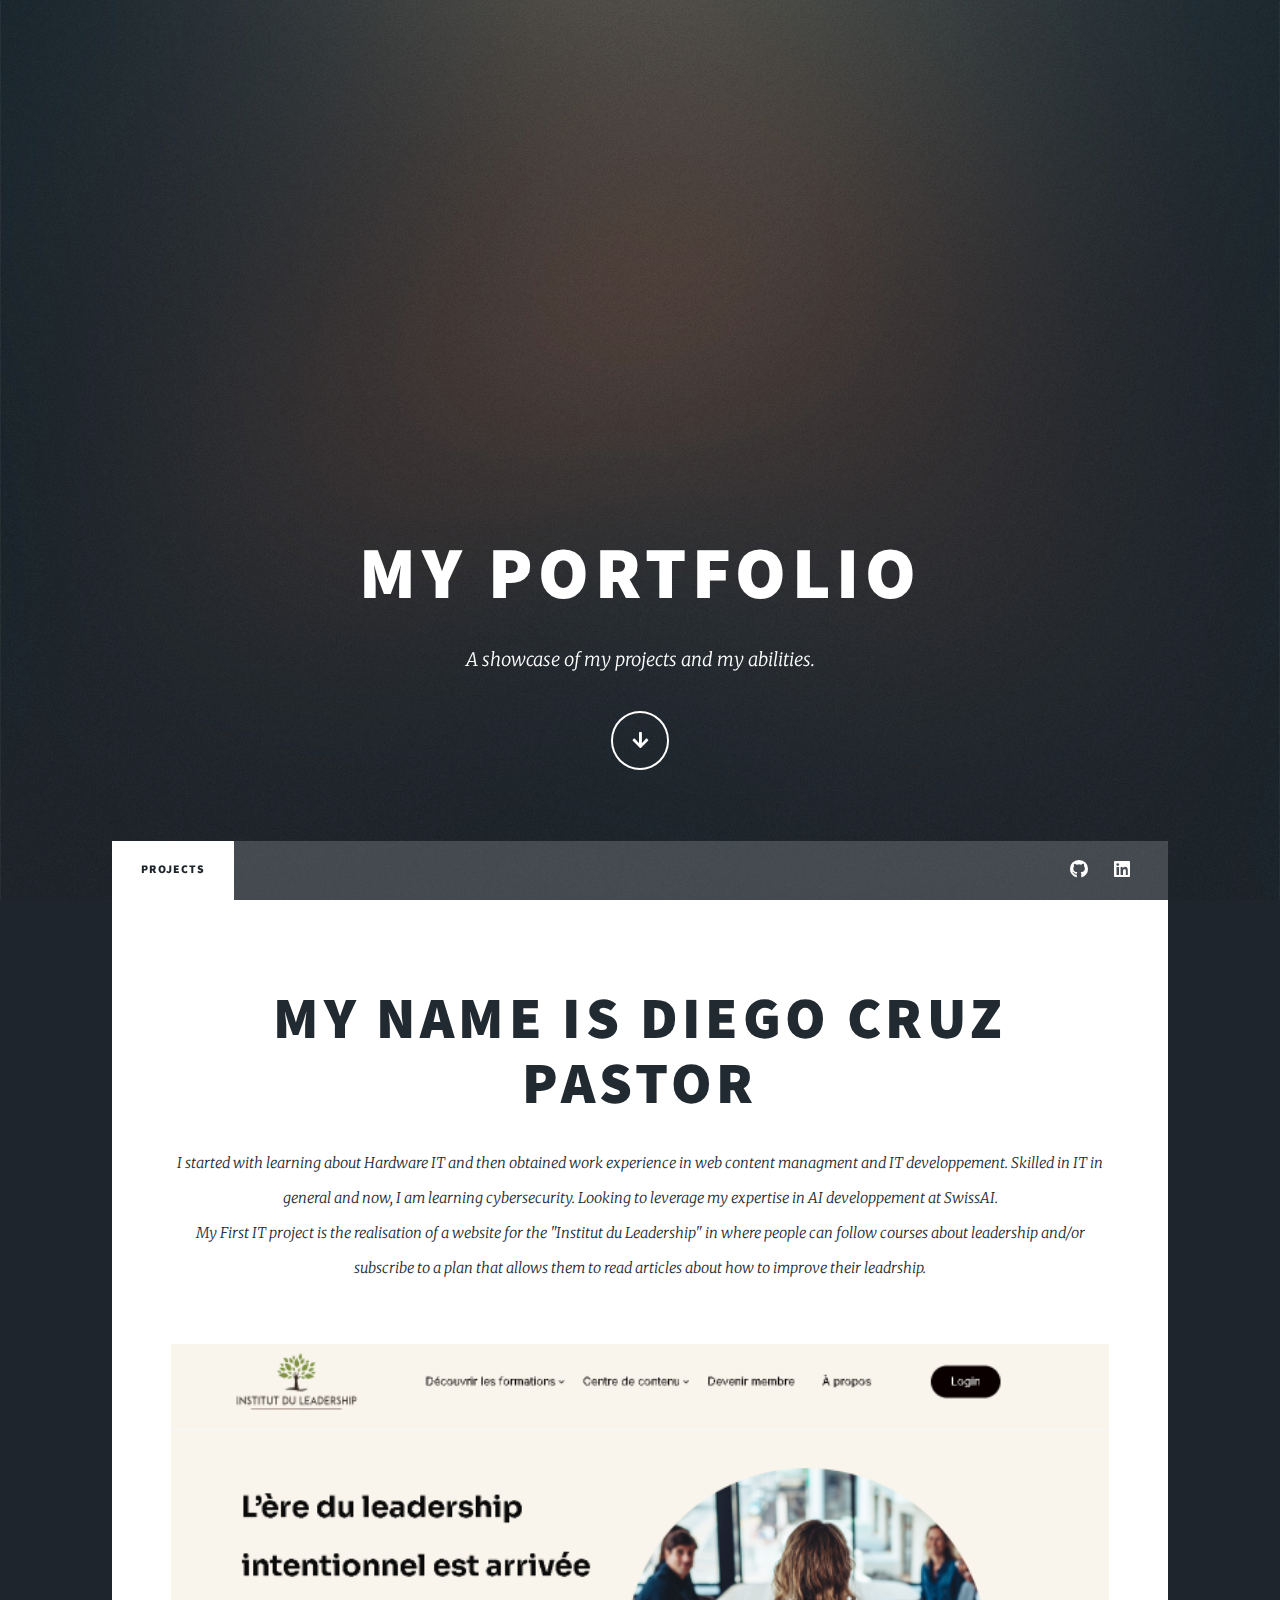
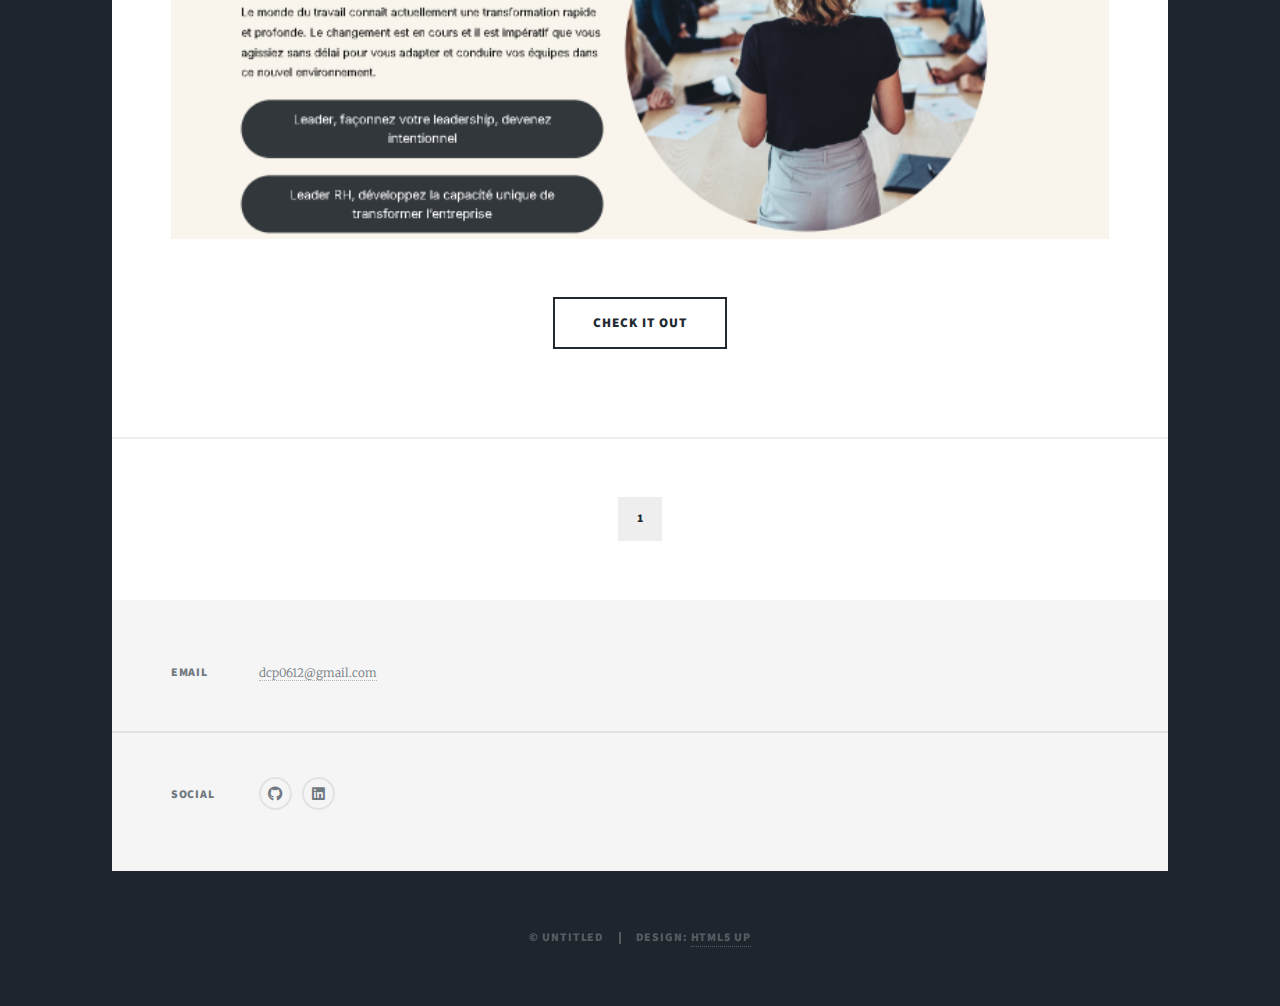
<file: index.html>
<!DOCTYPE HTML>
<!--
	Massively by HTML5 UP
	html5up.net | @ajlkn
	Free for personal and commercial use under the CCA 3.0 license (html5up.net/license)
-->
<html>
	<head>
		<title>Massively by HTML5 UP</title>
		<meta charset="utf-8" />
		<meta name="viewport" content="width=device-width, initial-scale=1, user-scalable=no" />
		<link rel="stylesheet" href="assets/css/main.css" />
		<noscript><link rel="stylesheet" href="assets/css/noscript.css" /></noscript>
	</head>
	<body class="is-preload">

		<!-- Wrapper -->
			<div id="wrapper" class="fade-in">

				<!-- Intro -->
					<div id="intro">
						<h1>My Portfolio</h1>
						<p>A showcase of my projects and my abilities.</p>
						<ul class="actions">
							<li><a href="#header" class="button icon solid solo fa-arrow-down scrolly">Continue</a></li>
						</ul>
					</div>

				<!-- Header -->
					<header id="header">
						<a href="index.html" class="logo">Massively</a>
					</header>

				<!-- Nav -->
					<nav id="nav">
						<ul class="links">
							<li class="active"><a href="index.html">Projects</a></li>
						</ul>
						<ul class="icons">
							<li><a href="https://github.com/minedcp" class="icon brands fa-github"><span class="label">GitHub</span></a></li>
							<li><a href="https://www.linkedin.com/in/diego-cruz-pastor-41ba6b210/" class="icon brands fa-linkedin"><span class="label">LinkedIn</span></a></li>
						</ul>
					</nav>

				<!-- Main -->
					<div id="main">

						<!-- Featured Post -->
							<article class="post featured">
								<header class="major">
									<h2><a href="#">My name is Diego Cruz Pastor</a></h2>
									<p>I started with learning about Hardware IT and then obtained work experience in web content managment and IT developpement. Skilled in IT in general and now, I am learning cybersecurity. Looking to leverage my expertise in AI developpement at SwissAI.<br />
									My First IT project is the realisation of a website for the "Institut du Leadership" in where people can follow courses about leadership and/or subscribe to a plan that allows them to read articles about how to improve their leadrship.</p>
								</header>
								<a href="https://genevalead.ch" class="image main"><img src="images/project-image1.png" alt="" /></a>
								<ul class="actions special">
									<li><a href="https://genevalead.ch" class="button large">Check it out</a></li>
								</ul>
							</article>

						<!-- Posts -->
							<!-- <section class="posts">
								<article>
									<header>
										<h2><a href="#">Project 1<br />
										ipsum faucibus</a></h2>
									</header>
									<a href="#" class="image fit"><img src="images/pic02.jpg" alt="" /></a>
									<p>Donec eget ex magna. Interdum et malesuada fames ac ante ipsum primis in faucibus. Pellentesque venenatis dolor imperdiet dolor mattis sagittis magna etiam.</p>
									<ul class="actions special">
										<li><a href="#" class="button">Full Story</a></li>
									</ul>
								</article>
								<article>
									<header>
										<h2><a href="#">Project 2<br />
										imperdiet lorem</a></h2>
									</header>
									<a href="#" class="image fit"><img src="images/pic03.jpg" alt="" /></a>
									<p>Donec eget ex magna. Interdum et malesuada fames ac ante ipsum primis in faucibus. Pellentesque venenatis dolor imperdiet dolor mattis sagittis magna etiam.</p>
									<ul class="actions special">
										<li><a href="#" class="button">Full Story</a></li>
									</ul>
								</article> -->

						<!-- Footer -->
							<footer>
								<div class="pagination">
									<!--<a href="#" class="previous">Prev</a>-->
									<a href="#" class="page active">1</a>
									<!--<a href="#" class="next">Next</a>-->
								</div>
							</footer>

					</div>

				<!-- Footer -->
					<footer id="footer">
						<section class="split contact">
							<section>
								<h3>Email</h3>
								<p><a href="#">dcp0612@gmail.com</a></p>
							</section>
							<section>
								<h3>Social</h3>
								<ul class="icons alt">
									<li><a href="#" class="icon brands alt fa-github"><span class="label">GitHub</span></a></li>
									<li><a href="#" class="icon brands alt fa-linkedin"><span class="label">LinkedIn</span></a></li>
								</ul>
							</section>
						</section>
					</footer>

				<!-- Copyright -->
					<div id="copyright">
						<ul><li>&copy; Untitled</li><li>Design: <a href="https://html5up.net">HTML5 UP</a></li></ul>
					</div>

			</div>

		<!-- Scripts -->
			<script src="assets/js/jquery.min.js"></script>
			<script src="assets/js/jquery.scrollex.min.js"></script>
			<script src="assets/js/jquery.scrolly.min.js"></script>
			<script src="assets/js/browser.min.js"></script>
			<script src="assets/js/breakpoints.min.js"></script>
			<script src="assets/js/util.js"></script>
			<script src="assets/js/main.js"></script>

	</body>
</html>
</file>
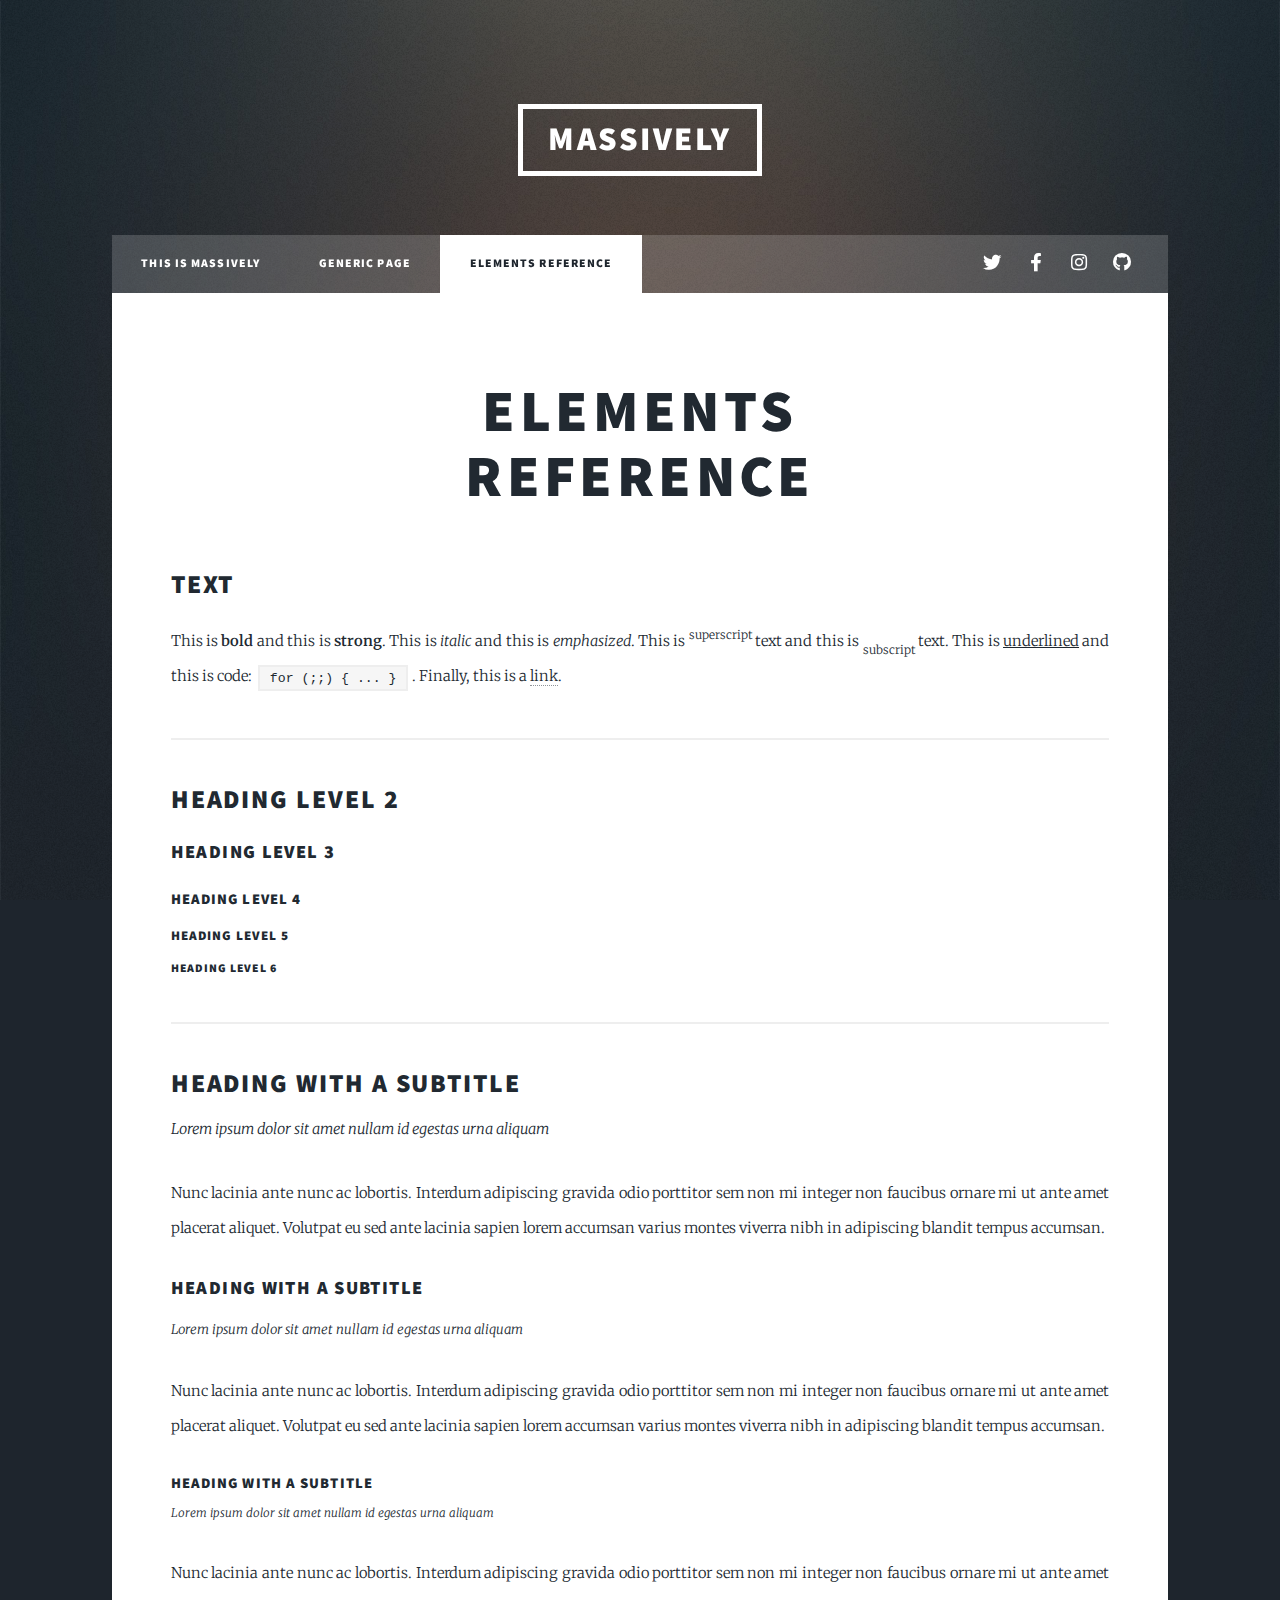
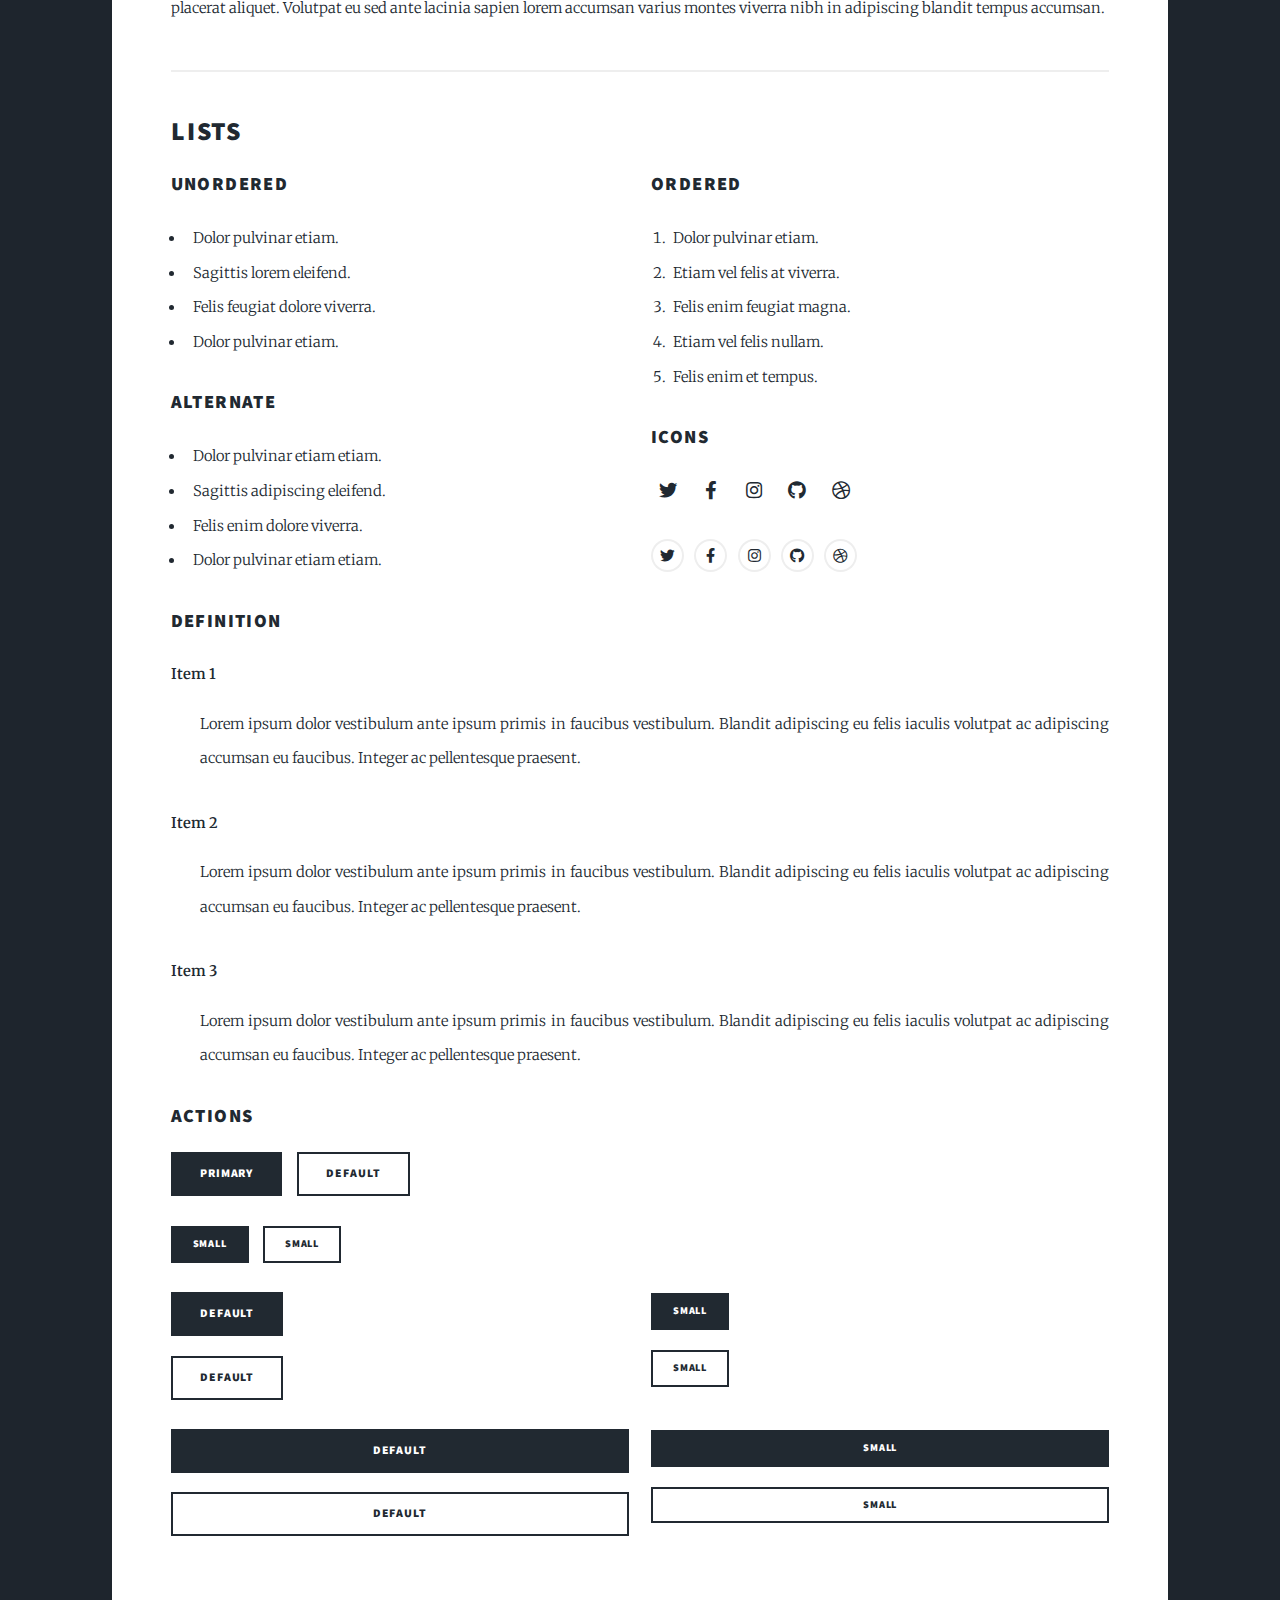
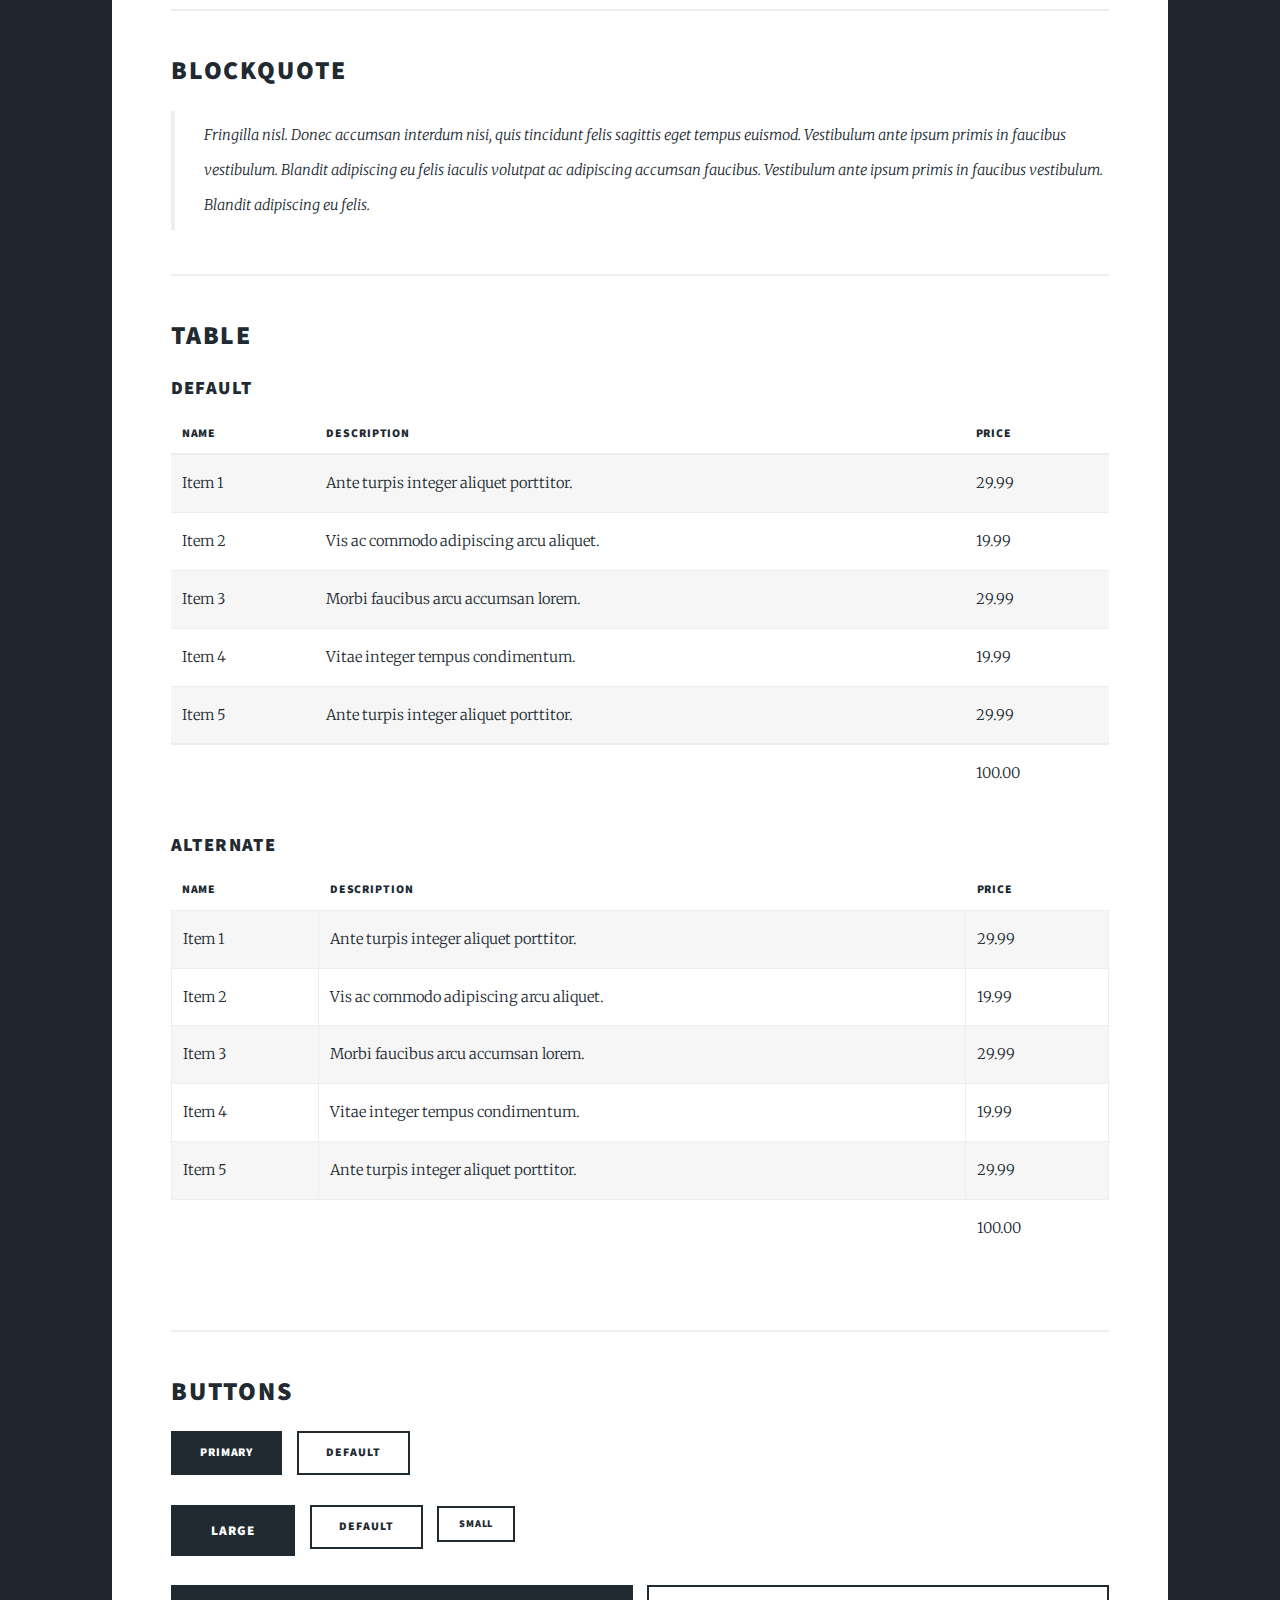
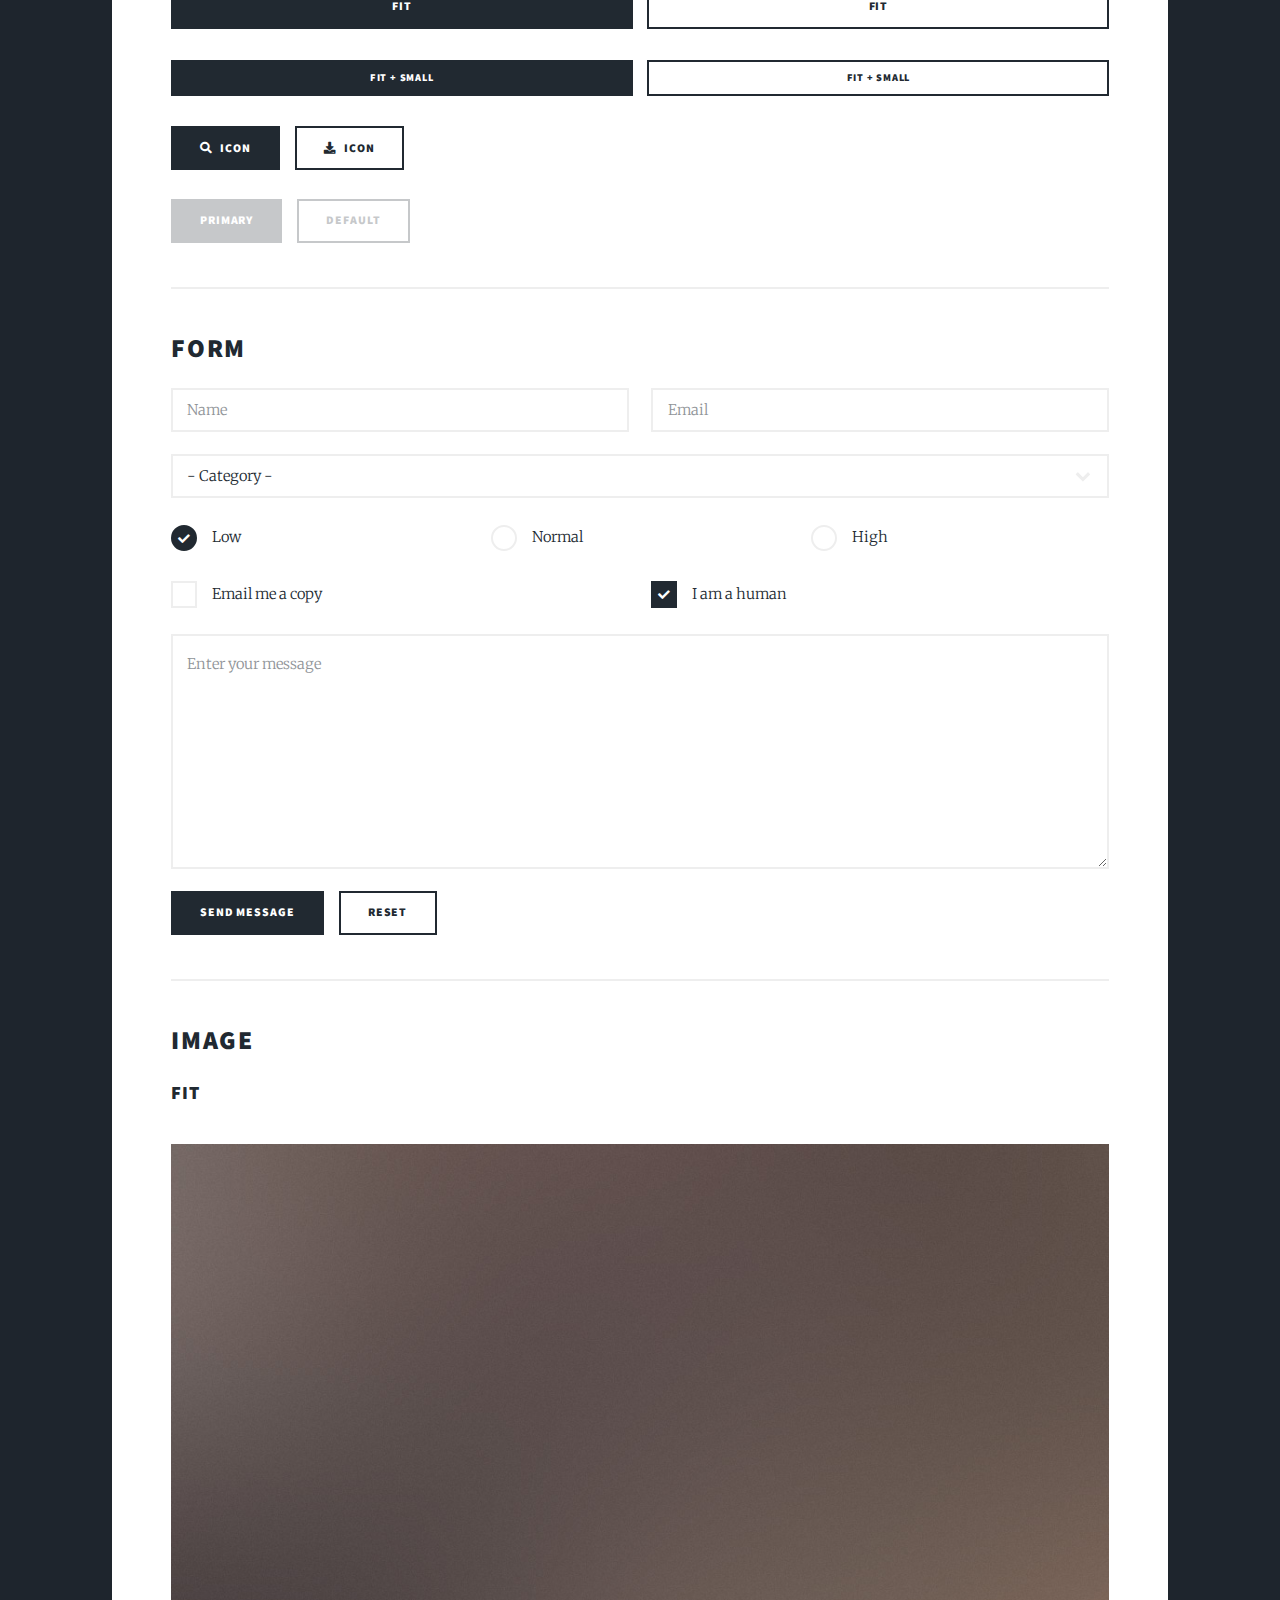
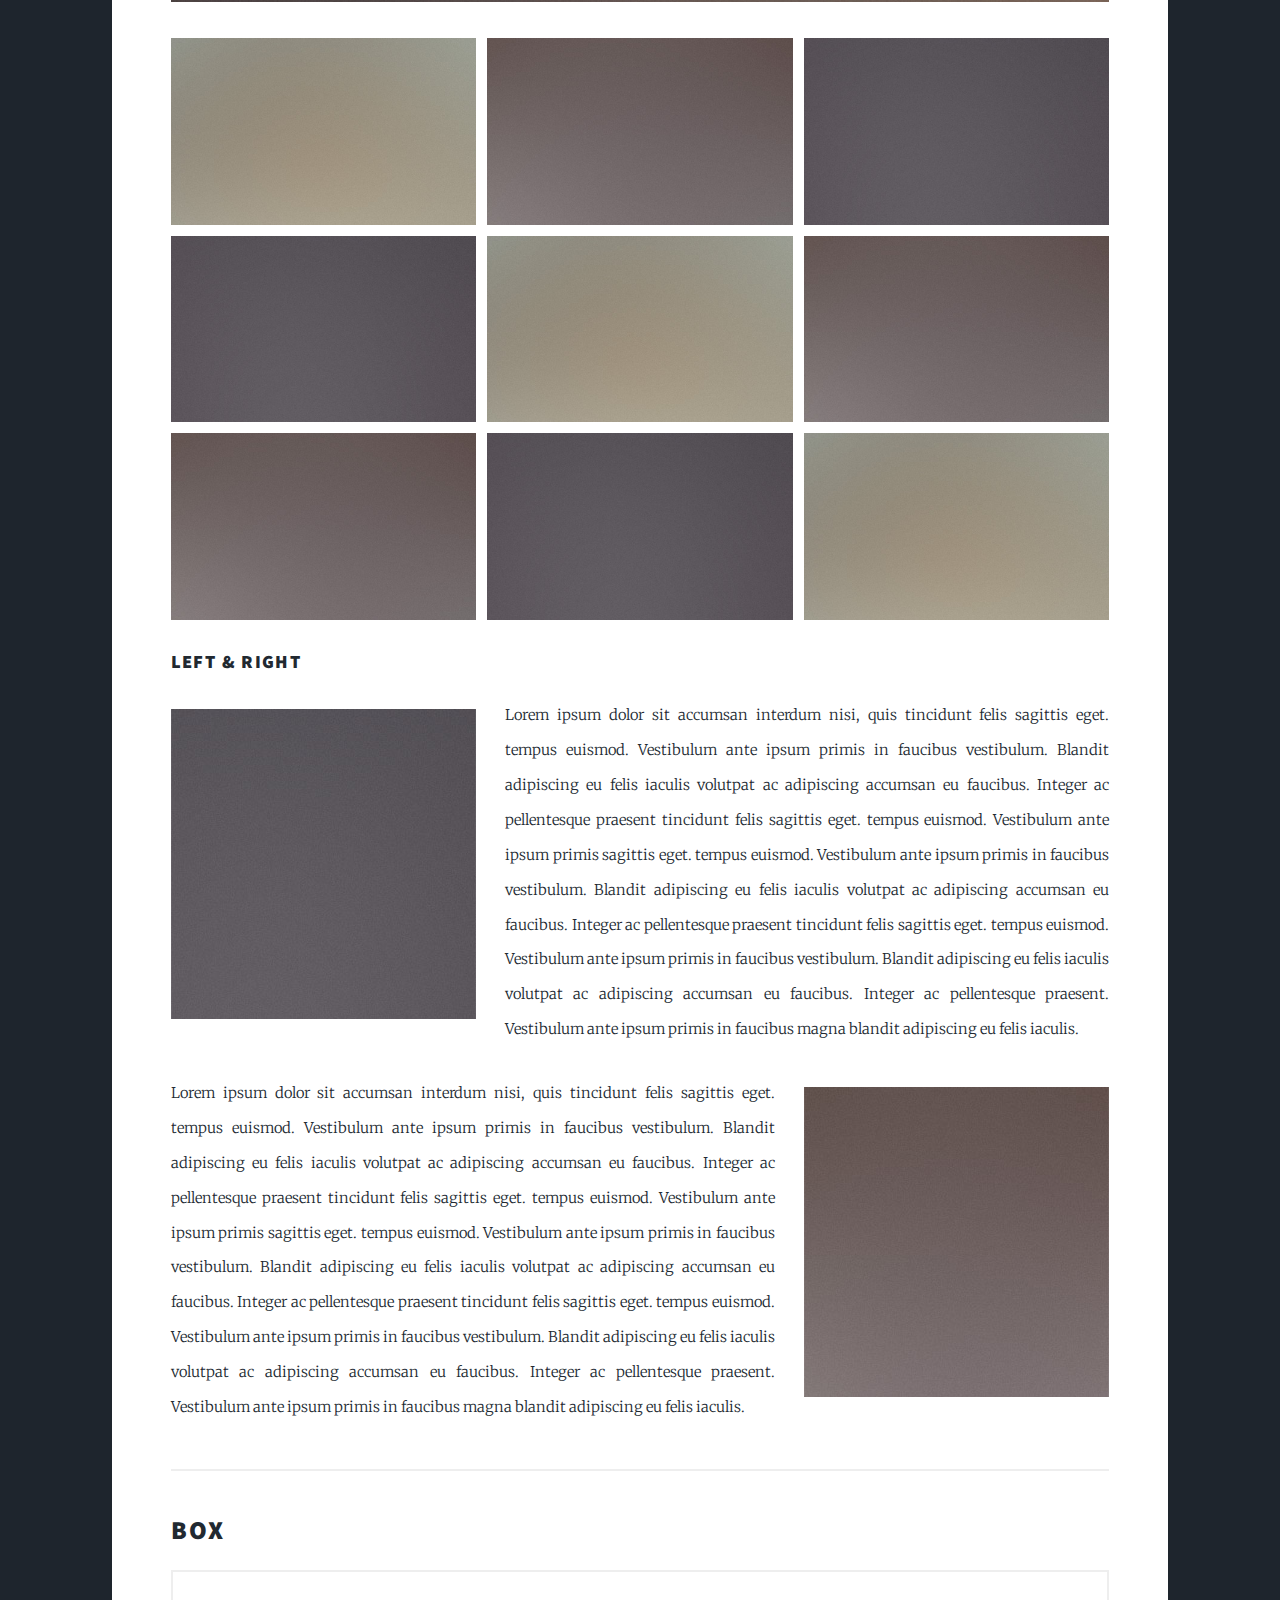
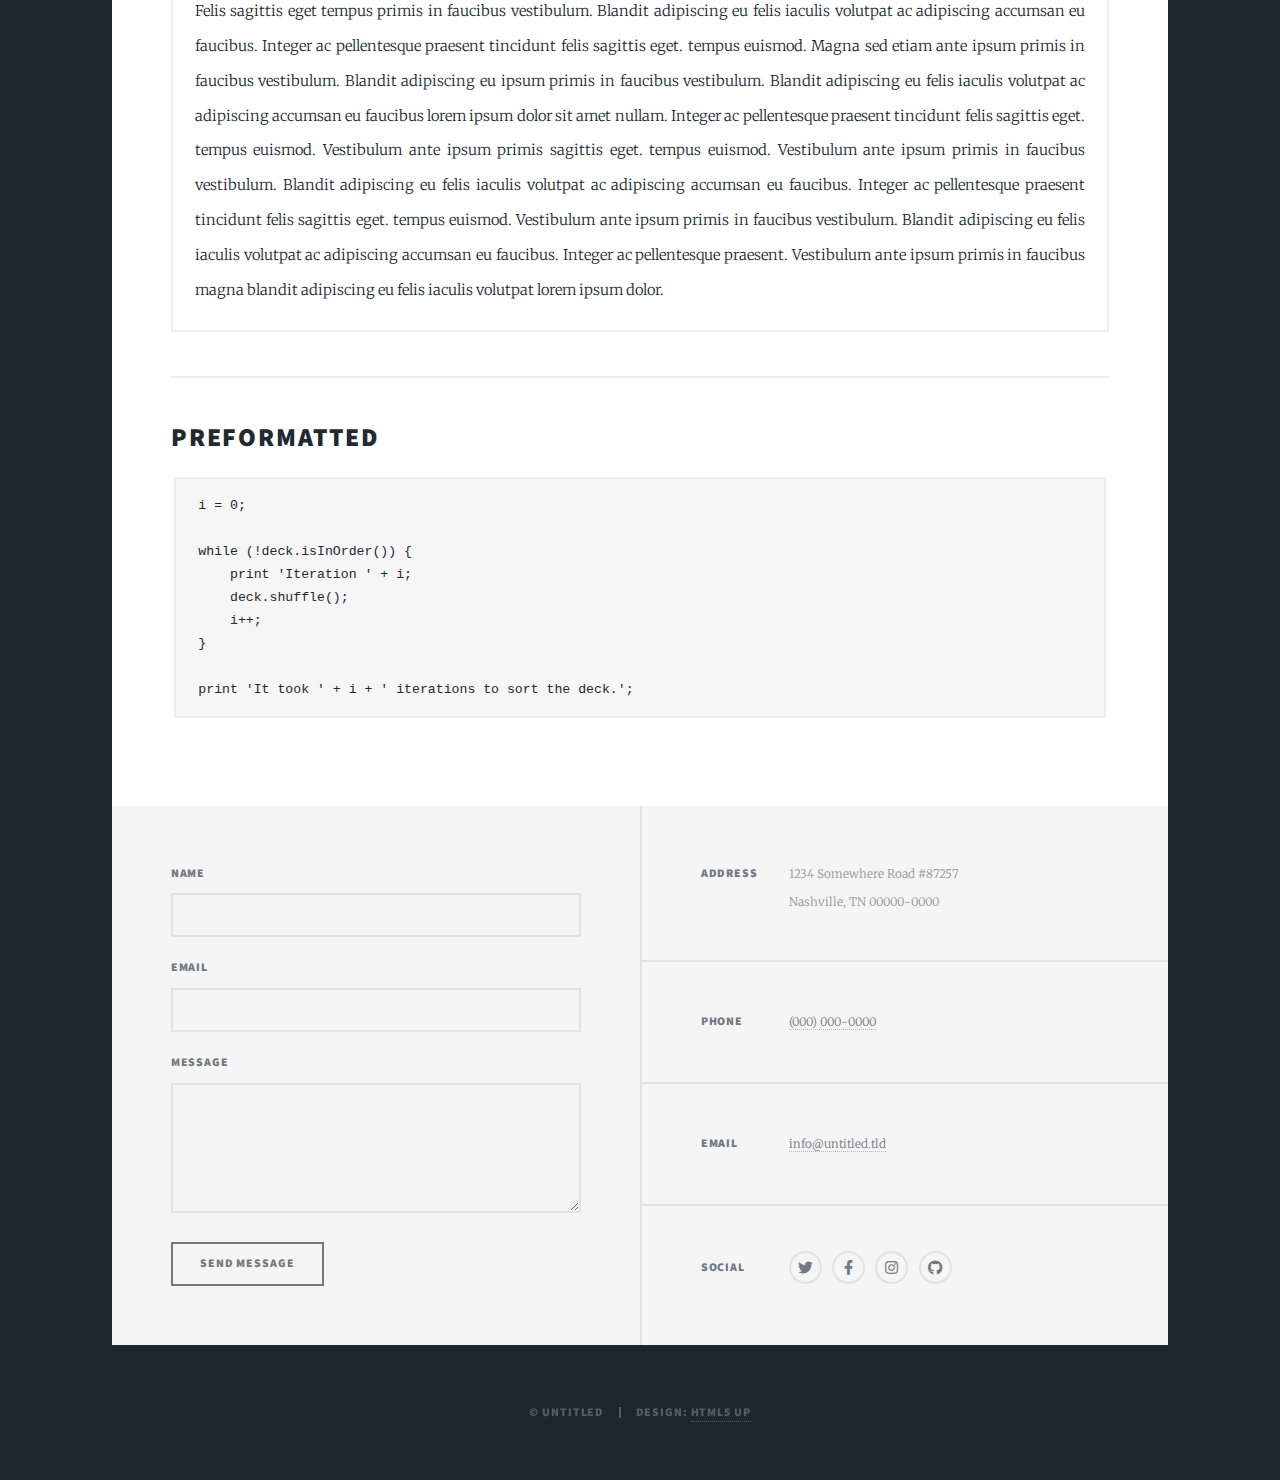
<file: elements.html>
<!DOCTYPE HTML>
<!--
	Massively by HTML5 UP
	html5up.net | @ajlkn
	Free for personal and commercial use under the CCA 3.0 license (html5up.net/license)
-->
<html>
	<head>
		<title>Elements Reference - Massively by HTML5 UP</title>
		<meta charset="utf-8" />
		<meta name="viewport" content="width=device-width, initial-scale=1, user-scalable=no" />
		<link rel="stylesheet" href="assets/css/main.css" />
		<noscript><link rel="stylesheet" href="assets/css/noscript.css" /></noscript>
	</head>
	<body class="is-preload">

		<!-- Wrapper -->
			<div id="wrapper">

				<!-- Header -->
					<header id="header">
						<a href="index.html" class="logo">Massively</a>
					</header>

				<!-- Nav -->
					<nav id="nav">
						<ul class="links">
							<li><a href="index.html">This is Massively</a></li>
							<li><a href="generic.html">Generic Page</a></li>
							<li class="active"><a href="elements.html">Elements Reference</a></li>
						</ul>
						<ul class="icons">
							<li><a href="#" class="icon brands fa-twitter"><span class="label">Twitter</span></a></li>
							<li><a href="#" class="icon brands fa-facebook-f"><span class="label">Facebook</span></a></li>
							<li><a href="#" class="icon brands fa-instagram"><span class="label">Instagram</span></a></li>
							<li><a href="#" class="icon brands fa-github"><span class="label">GitHub</span></a></li>
						</ul>
					</nav>

				<!-- Main -->
					<div id="main">

						<!-- Post -->
							<section class="post">
								<header class="major">
									<h1>Elements<br />
									Reference</h1>
								</header>

								<!-- Text stuff -->
									<h2>Text</h2>
									<p>This is <b>bold</b> and this is <strong>strong</strong>. This is <i>italic</i> and this is <em>emphasized</em>.
									This is <sup>superscript</sup> text and this is <sub>subscript</sub> text.
									This is <u>underlined</u> and this is code: <code>for (;;) { ... }</code>.
									Finally, this is a <a href="#">link</a>.</p>
									<hr />
									<h2>Heading Level 2</h2>
									<h3>Heading Level 3</h3>
									<h4>Heading Level 4</h4>
									<h5>Heading Level 5</h5>
									<h6>Heading Level 6</h6>
									<hr />
									<header>
										<h2>Heading with a Subtitle</h2>
										<p>Lorem ipsum dolor sit amet nullam id egestas urna aliquam</p>
									</header>
									<p>Nunc lacinia ante nunc ac lobortis. Interdum adipiscing gravida odio porttitor sem non mi integer non faucibus ornare mi ut ante amet placerat aliquet. Volutpat eu sed ante lacinia sapien lorem accumsan varius montes viverra nibh in adipiscing blandit tempus accumsan.</p>
									<header>
										<h3>Heading with a Subtitle</h3>
										<p>Lorem ipsum dolor sit amet nullam id egestas urna aliquam</p>
									</header>
									<p>Nunc lacinia ante nunc ac lobortis. Interdum adipiscing gravida odio porttitor sem non mi integer non faucibus ornare mi ut ante amet placerat aliquet. Volutpat eu sed ante lacinia sapien lorem accumsan varius montes viverra nibh in adipiscing blandit tempus accumsan.</p>
									<header>
										<h4>Heading with a Subtitle</h4>
										<p>Lorem ipsum dolor sit amet nullam id egestas urna aliquam</p>
									</header>
									<p>Nunc lacinia ante nunc ac lobortis. Interdum adipiscing gravida odio porttitor sem non mi integer non faucibus ornare mi ut ante amet placerat aliquet. Volutpat eu sed ante lacinia sapien lorem accumsan varius montes viverra nibh in adipiscing blandit tempus accumsan.</p>

									<hr />

								<!-- Lists -->
									<h2>Lists</h2>
									<div class="row">
										<div class="col-6 col-12-small">

											<h3>Unordered</h3>
											<ul>
												<li>Dolor pulvinar etiam.</li>
												<li>Sagittis lorem eleifend.</li>
												<li>Felis feugiat dolore viverra.</li>
												<li>Dolor pulvinar etiam.</li>
											</ul>

											<h3>Alternate</h3>
											<ul class="alt">
												<li>Dolor pulvinar etiam etiam.</li>
												<li>Sagittis adipiscing eleifend.</li>
												<li>Felis enim dolore viverra.</li>
												<li>Dolor pulvinar etiam etiam.</li>
											</ul>

										</div>
										<div class="col-6 col-12-small">

											<h3>Ordered</h3>
											<ol>
												<li>Dolor pulvinar etiam.</li>
												<li>Etiam vel felis at viverra.</li>
												<li>Felis enim feugiat magna.</li>
												<li>Etiam vel felis nullam.</li>
												<li>Felis enim et tempus.</li>
											</ol>

											<h3>Icons</h3>
											<ul class="icons">
												<li><a href="#" class="icon brands fa-twitter"><span class="label">Twitter</span></a></li>
												<li><a href="#" class="icon brands fa-facebook-f"><span class="label">Facebook</span></a></li>
												<li><a href="#" class="icon brands fa-instagram"><span class="label">Instagram</span></a></li>
												<li><a href="#" class="icon brands fa-github"><span class="label">Github</span></a></li>
												<li><a href="#" class="icon brands fa-dribbble"><span class="label">Dribbble</span></a></li>
											</ul>
											<ul class="icons alt">
												<li><a href="#" class="icon brands alt fa-twitter"><span class="label">Twitter</span></a></li>
												<li><a href="#" class="icon brands alt fa-facebook-f"><span class="label">Facebook</span></a></li>
												<li><a href="#" class="icon brands alt fa-instagram"><span class="label">Instagram</span></a></li>
												<li><a href="#" class="icon brands alt fa-github"><span class="label">Github</span></a></li>
												<li><a href="#" class="icon brands alt fa-dribbble"><span class="label">Dribbble</span></a></li>
											</ul>

										</div>
									</div>
									<h3>Definition</h3>
									<dl>
										<dt>Item 1</dt>
										<dd>
											<p>Lorem ipsum dolor vestibulum ante ipsum primis in faucibus vestibulum. Blandit adipiscing eu felis iaculis volutpat ac adipiscing accumsan eu faucibus. Integer ac pellentesque praesent.</p>
										</dd>
										<dt>Item 2</dt>
										<dd>
											<p>Lorem ipsum dolor vestibulum ante ipsum primis in faucibus vestibulum. Blandit adipiscing eu felis iaculis volutpat ac adipiscing accumsan eu faucibus. Integer ac pellentesque praesent.</p>
										</dd>
										<dt>Item 3</dt>
										<dd>
											<p>Lorem ipsum dolor vestibulum ante ipsum primis in faucibus vestibulum. Blandit adipiscing eu felis iaculis volutpat ac adipiscing accumsan eu faucibus. Integer ac pellentesque praesent.</p>
										</dd>
									</dl>

									<h3>Actions</h3>
									<ul class="actions">
										<li><a href="#" class="button primary">Primary</a></li>
										<li><a href="#" class="button">Default</a></li>
									</ul>
									<ul class="actions small">
										<li><a href="#" class="button primary small">Small</a></li>
										<li><a href="#" class="button small">Small</a></li>
									</ul>
									<div class="row">
										<div class="col-6 col-12-small">
											<ul class="actions stacked">
												<li><a href="#" class="button primary">Default</a></li>
												<li><a href="#" class="button">Default</a></li>
											</ul>
										</div>
										<div class="col-6 col-12-small">
											<ul class="actions stacked">
												<li><a href="#" class="button primary small">Small</a></li>
												<li><a href="#" class="button small">Small</a></li>
											</ul>
										</div>
									</div>
									<div class="row">
										<div class="col-6 col-12-small">
											<ul class="actions stacked">
												<li><a href="#" class="button primary fit">Default</a></li>
												<li><a href="#" class="button fit">Default</a></li>
											</ul>
										</div>
										<div class="col-6 col-12-small">
											<ul class="actions stacked">
												<li><a href="#" class="button primary small fit">Small</a></li>
												<li><a href="#" class="button small fit">Small</a></li>
											</ul>
										</div>
									</div>

									<hr />

								<!-- Blockquote -->
									<h2>Blockquote</h2>
									<blockquote>Fringilla nisl. Donec accumsan interdum nisi, quis tincidunt felis sagittis eget tempus euismod. Vestibulum ante ipsum primis in faucibus vestibulum. Blandit adipiscing eu felis iaculis volutpat ac adipiscing accumsan faucibus. Vestibulum ante ipsum primis in faucibus vestibulum. Blandit adipiscing eu felis.</blockquote>

									<hr />

								<!-- Table -->
									<h2>Table</h2>

									<h3>Default</h3>
									<div class="table-wrapper">
										<table>
											<thead>
												<tr>
													<th>Name</th>
													<th>Description</th>
													<th>Price</th>
												</tr>
											</thead>
											<tbody>
												<tr>
													<td>Item 1</td>
													<td>Ante turpis integer aliquet porttitor.</td>
													<td>29.99</td>
												</tr>
												<tr>
													<td>Item 2</td>
													<td>Vis ac commodo adipiscing arcu aliquet.</td>
													<td>19.99</td>
												</tr>
												<tr>
													<td>Item 3</td>
													<td> Morbi faucibus arcu accumsan lorem.</td>
													<td>29.99</td>
												</tr>
												<tr>
													<td>Item 4</td>
													<td>Vitae integer tempus condimentum.</td>
													<td>19.99</td>
												</tr>
												<tr>
													<td>Item 5</td>
													<td>Ante turpis integer aliquet porttitor.</td>
													<td>29.99</td>
												</tr>
											</tbody>
											<tfoot>
												<tr>
													<td colspan="2"></td>
													<td>100.00</td>
												</tr>
											</tfoot>
										</table>
									</div>

									<h3>Alternate</h3>
									<div class="table-wrapper">
										<table class="alt">
											<thead>
												<tr>
													<th>Name</th>
													<th>Description</th>
													<th>Price</th>
												</tr>
											</thead>
											<tbody>
												<tr>
													<td>Item 1</td>
													<td>Ante turpis integer aliquet porttitor.</td>
													<td>29.99</td>
												</tr>
												<tr>
													<td>Item 2</td>
													<td>Vis ac commodo adipiscing arcu aliquet.</td>
													<td>19.99</td>
												</tr>
												<tr>
													<td>Item 3</td>
													<td> Morbi faucibus arcu accumsan lorem.</td>
													<td>29.99</td>
												</tr>
												<tr>
													<td>Item 4</td>
													<td>Vitae integer tempus condimentum.</td>
													<td>19.99</td>
												</tr>
												<tr>
													<td>Item 5</td>
													<td>Ante turpis integer aliquet porttitor.</td>
													<td>29.99</td>
												</tr>
											</tbody>
											<tfoot>
												<tr>
													<td colspan="2"></td>
													<td>100.00</td>
												</tr>
											</tfoot>
										</table>
									</div>

									<hr />

								<!-- Buttons -->
									<h2>Buttons</h2>
									<ul class="actions">
										<li><a href="#" class="button primary">Primary</a></li>
										<li><a href="#" class="button">Default</a></li>
									</ul>
									<ul class="actions">
										<li><a href="#" class="button primary large">Large</a></li>
										<li><a href="#" class="button">Default</a></li>
										<li><a href="#" class="button small">Small</a></li>
									</ul>
									<ul class="actions fit">
										<li><a href="#" class="button primary fit">Fit</a></li>
										<li><a href="#" class="button fit">Fit</a></li>
									</ul>
									<ul class="actions fit small">
										<li><a href="#" class="button primary fit small">Fit + Small</a></li>
										<li><a href="#" class="button fit small">Fit + Small</a></li>
									</ul>
									<ul class="actions">
										<li><a href="#" class="button primary icon solid fa-search">Icon</a></li>
										<li><a href="#" class="button icon solid fa-download">Icon</a></li>
									</ul>
									<ul class="actions">
										<li><span class="button primary disabled">Primary</span></li>
										<li><span class="button disabled">Default</span></li>
									</ul>

									<hr />

								<!-- Form -->
									<h2>Form</h2>

									<form method="post" action="#">
										<div class="row gtr-uniform">
											<div class="col-6 col-12-xsmall">
												<input type="text" name="demo-name" id="demo-name" value="" placeholder="Name" />
											</div>
											<div class="col-6 col-12-xsmall">
												<input type="email" name="demo-email" id="demo-email" value="" placeholder="Email" />
											</div>
											<!-- Break -->
											<div class="col-12">
												<select name="demo-category" id="demo-category">
													<option value="">- Category -</option>
													<option value="1">Manufacturing</option>
													<option value="1">Shipping</option>
													<option value="1">Administration</option>
													<option value="1">Human Resources</option>
												</select>
											</div>
											<!-- Break -->
											<div class="col-4 col-12-small">
												<input type="radio" id="demo-priority-low" name="demo-priority" checked>
												<label for="demo-priority-low">Low</label>
											</div>
											<div class="col-4 col-12-small">
												<input type="radio" id="demo-priority-normal" name="demo-priority">
												<label for="demo-priority-normal">Normal</label>
											</div>
											<div class="col-4 col-12-small">
												<input type="radio" id="demo-priority-high" name="demo-priority">
												<label for="demo-priority-high">High</label>
											</div>
											<!-- Break -->
											<div class="col-6 col-12-small">
												<input type="checkbox" id="demo-copy" name="demo-copy">
												<label for="demo-copy">Email me a copy</label>
											</div>
											<div class="col-6 col-12-small">
												<input type="checkbox" id="demo-human" name="demo-human" checked>
												<label for="demo-human">I am a human</label>
											</div>
											<!-- Break -->
											<div class="col-12">
												<textarea name="demo-message" id="demo-message" placeholder="Enter your message" rows="6"></textarea>
											</div>
											<!-- Break -->
											<div class="col-12">
												<ul class="actions">
													<li><input type="submit" value="Send Message" class="primary" /></li>
													<li><input type="reset" value="Reset" /></li>
												</ul>
											</div>
										</div>
									</form>

									<hr />

								<!-- Image -->
									<h2>Image</h2>

									<h3>Fit</h3>
									<span class="image fit"><img src="images/pic01.jpg" alt="" /></span>
									<div class="box alt">
										<div class="row gtr-50 gtr-uniform">
											<div class="col-4"><span class="image fit"><img src="images/pic02.jpg" alt="" /></span></div>
											<div class="col-4"><span class="image fit"><img src="images/pic03.jpg" alt="" /></span></div>
											<div class="col-4"><span class="image fit"><img src="images/pic04.jpg" alt="" /></span></div>
											<!-- Break -->
											<div class="col-4"><span class="image fit"><img src="images/pic04.jpg" alt="" /></span></div>
											<div class="col-4"><span class="image fit"><img src="images/pic02.jpg" alt="" /></span></div>
											<div class="col-4"><span class="image fit"><img src="images/pic03.jpg" alt="" /></span></div>
											<!-- Break -->
											<div class="col-4"><span class="image fit"><img src="images/pic03.jpg" alt="" /></span></div>
											<div class="col-4"><span class="image fit"><img src="images/pic04.jpg" alt="" /></span></div>
											<div class="col-4"><span class="image fit"><img src="images/pic02.jpg" alt="" /></span></div>
										</div>
									</div>

									<h3>Left &amp; Right</h3>
									<p><span class="image left"><img src="images/pic08.jpg" alt="" /></span>Lorem ipsum dolor sit accumsan interdum nisi, quis tincidunt felis sagittis eget. tempus euismod. Vestibulum ante ipsum primis in faucibus vestibulum. Blandit adipiscing eu felis iaculis volutpat ac adipiscing accumsan eu faucibus. Integer ac pellentesque praesent tincidunt felis sagittis eget. tempus euismod. Vestibulum ante ipsum primis sagittis eget. tempus euismod. Vestibulum ante ipsum primis in faucibus vestibulum. Blandit adipiscing eu felis iaculis volutpat ac adipiscing accumsan eu faucibus. Integer ac pellentesque praesent tincidunt felis sagittis eget. tempus euismod. Vestibulum ante ipsum primis in faucibus vestibulum. Blandit adipiscing eu felis iaculis volutpat ac adipiscing accumsan eu faucibus. Integer ac pellentesque praesent. Vestibulum ante ipsum primis in faucibus magna blandit adipiscing eu felis iaculis.</p>
									<p><span class="image right"><img src="images/pic09.jpg" alt="" /></span>Lorem ipsum dolor sit accumsan interdum nisi, quis tincidunt felis sagittis eget. tempus euismod. Vestibulum ante ipsum primis in faucibus vestibulum. Blandit adipiscing eu felis iaculis volutpat ac adipiscing accumsan eu faucibus. Integer ac pellentesque praesent tincidunt felis sagittis eget. tempus euismod. Vestibulum ante ipsum primis sagittis eget. tempus euismod. Vestibulum ante ipsum primis in faucibus vestibulum. Blandit adipiscing eu felis iaculis volutpat ac adipiscing accumsan eu faucibus. Integer ac pellentesque praesent tincidunt felis sagittis eget. tempus euismod. Vestibulum ante ipsum primis in faucibus vestibulum. Blandit adipiscing eu felis iaculis volutpat ac adipiscing accumsan eu faucibus. Integer ac pellentesque praesent. Vestibulum ante ipsum primis in faucibus magna blandit adipiscing eu felis iaculis.</p>

									<hr />

								<!-- Box -->
									<h2>Box</h2>
									<div class="box">
										<p>Felis sagittis eget tempus primis in faucibus vestibulum. Blandit adipiscing eu felis iaculis volutpat ac adipiscing accumsan eu faucibus. Integer ac pellentesque praesent tincidunt felis sagittis eget. tempus euismod. Magna sed etiam ante ipsum primis in faucibus vestibulum. Blandit adipiscing eu ipsum primis in faucibus vestibulum. Blandit adipiscing eu felis iaculis volutpat ac adipiscing accumsan eu faucibus lorem ipsum dolor sit amet nullam. Integer ac pellentesque praesent tincidunt felis sagittis eget. tempus euismod. Vestibulum ante ipsum primis sagittis eget. tempus euismod. Vestibulum ante ipsum primis in faucibus vestibulum. Blandit adipiscing eu felis iaculis volutpat ac adipiscing accumsan eu faucibus. Integer ac pellentesque praesent tincidunt felis sagittis eget. tempus euismod. Vestibulum ante ipsum primis in faucibus vestibulum. Blandit adipiscing eu felis iaculis volutpat ac adipiscing accumsan eu faucibus. Integer ac pellentesque praesent. Vestibulum ante ipsum primis in faucibus magna blandit adipiscing eu felis iaculis volutpat lorem ipsum dolor.</p>
									</div>

									<hr />

								<!-- Preformatted Code -->
									<h2>Preformatted</h2>
									<pre><code>i = 0;

while (!deck.isInOrder()) {
    print 'Iteration ' + i;
    deck.shuffle();
    i++;
}

print 'It took ' + i + ' iterations to sort the deck.';
</code></pre>

							</section>

					</div>

				<!-- Footer -->
					<footer id="footer">
						<section>
							<form method="post" action="#">
								<div class="fields">
									<div class="field">
										<label for="name">Name</label>
										<input type="text" name="name" id="name" />
									</div>
									<div class="field">
										<label for="email">Email</label>
										<input type="text" name="email" id="email" />
									</div>
									<div class="field">
										<label for="message">Message</label>
										<textarea name="message" id="message" rows="3"></textarea>
									</div>
								</div>
								<ul class="actions">
									<li><input type="submit" value="Send Message" /></li>
								</ul>
							</form>
						</section>
						<section class="split contact">
							<section class="alt">
								<h3>Address</h3>
								<p>1234 Somewhere Road #87257<br />
								Nashville, TN 00000-0000</p>
							</section>
							<section>
								<h3>Phone</h3>
								<p><a href="#">(000) 000-0000</a></p>
							</section>
							<section>
								<h3>Email</h3>
								<p><a href="#">info@untitled.tld</a></p>
							</section>
							<section>
								<h3>Social</h3>
								<ul class="icons alt">
									<li><a href="#" class="icon brands alt fa-twitter"><span class="label">Twitter</span></a></li>
									<li><a href="#" class="icon brands alt fa-facebook-f"><span class="label">Facebook</span></a></li>
									<li><a href="#" class="icon brands alt fa-instagram"><span class="label">Instagram</span></a></li>
									<li><a href="#" class="icon brands alt fa-github"><span class="label">GitHub</span></a></li>
								</ul>
							</section>
						</section>
					</footer>

				<!-- Copyright -->
					<div id="copyright">
						<ul><li>&copy; Untitled</li><li>Design: <a href="https://html5up.net">HTML5 UP</a></li></ul>
					</div>

			</div>

		<!-- Scripts -->
			<script src="assets/js/jquery.min.js"></script>
			<script src="assets/js/jquery.scrollex.min.js"></script>
			<script src="assets/js/jquery.scrolly.min.js"></script>
			<script src="assets/js/browser.min.js"></script>
			<script src="assets/js/breakpoints.min.js"></script>
			<script src="assets/js/util.js"></script>
			<script src="assets/js/main.js"></script>

	</body>
</html>
</file>
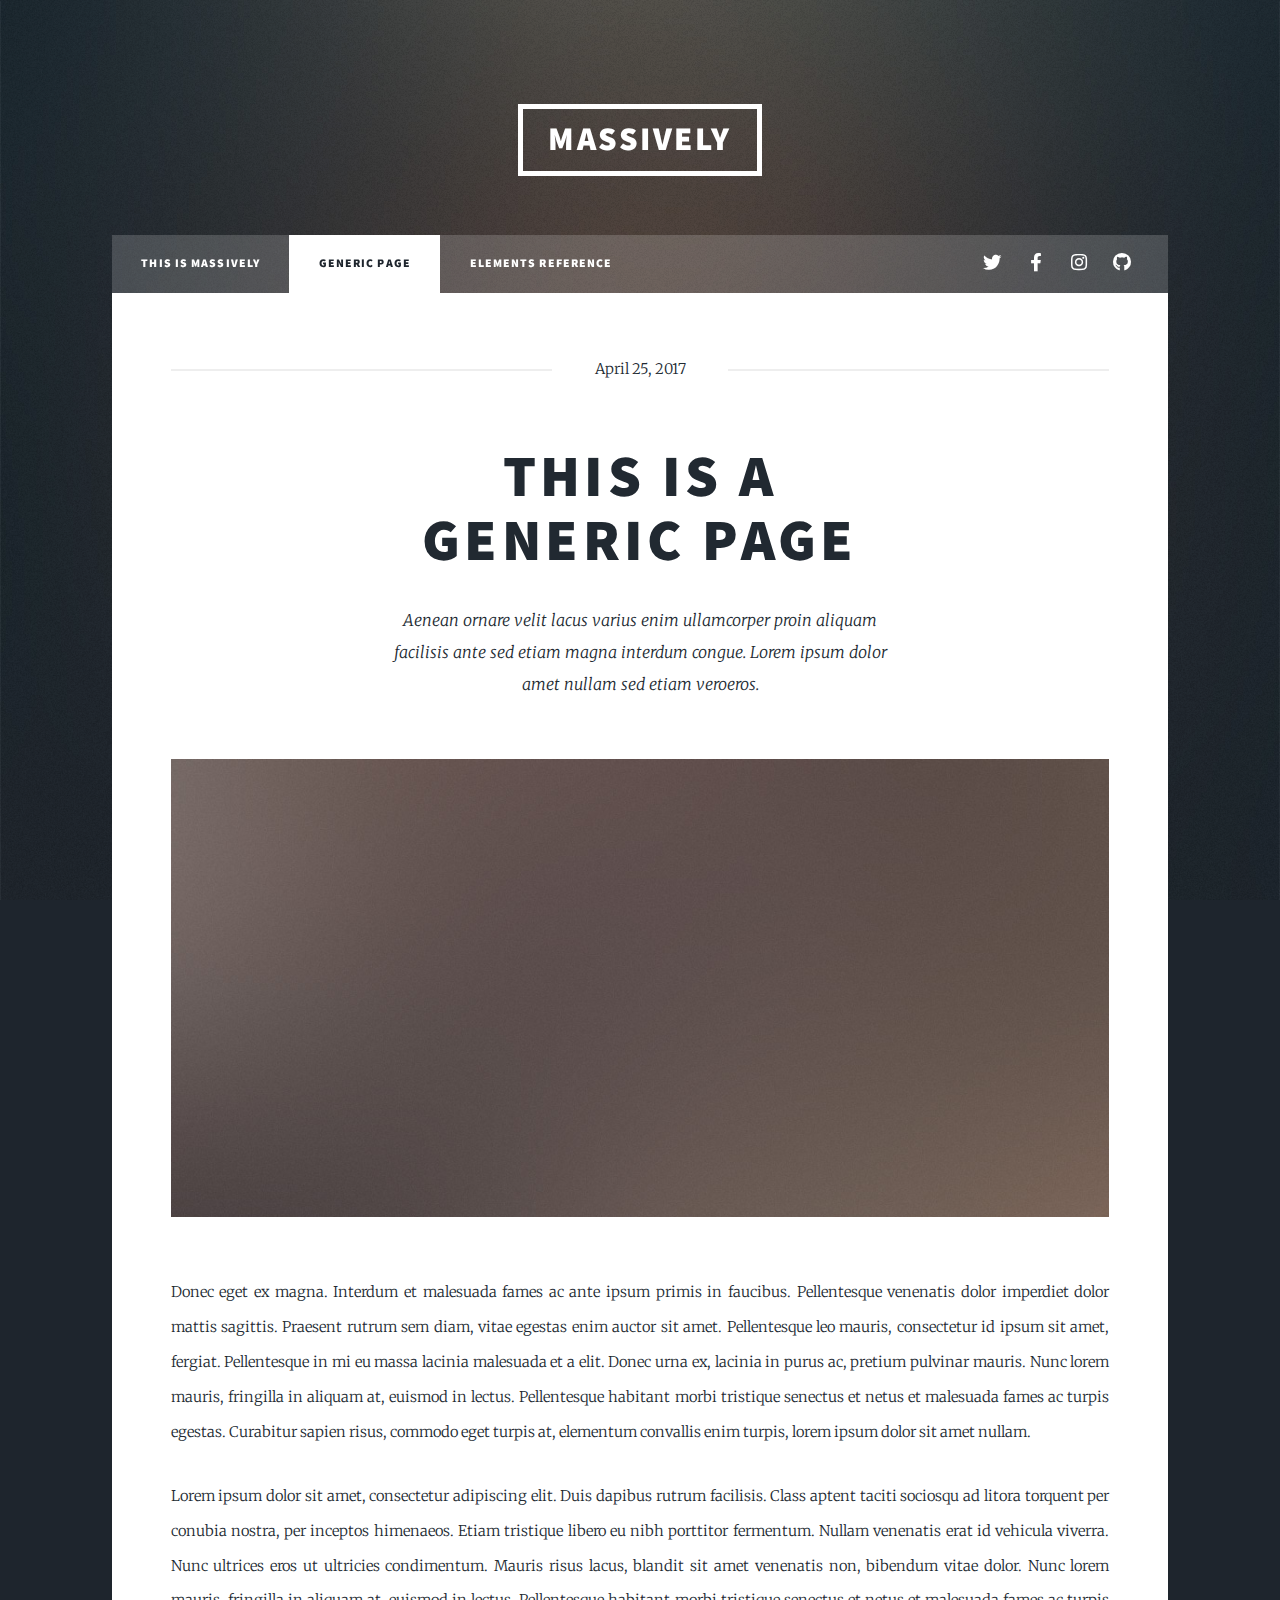
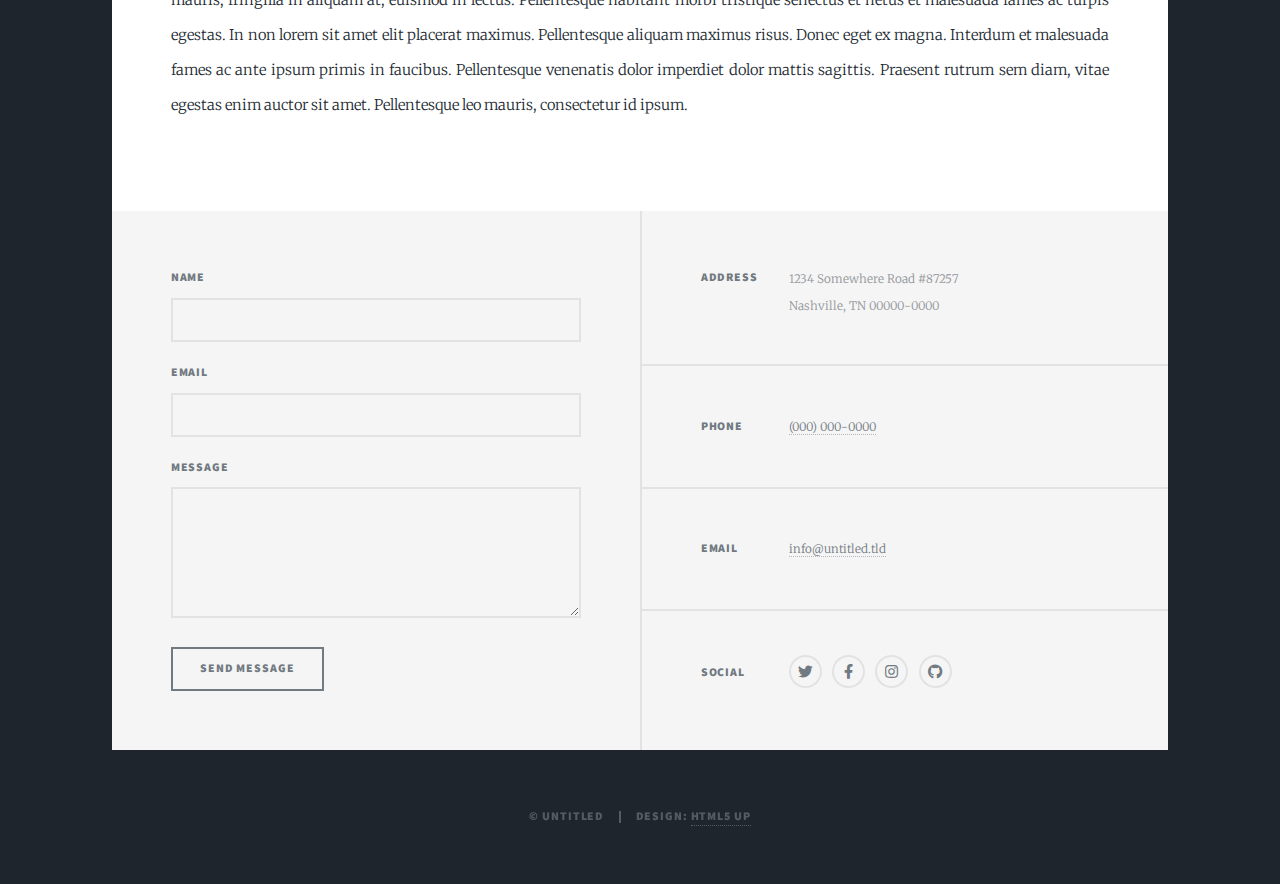
<file: generic.html>
<!DOCTYPE HTML>
<!--
	Massively by HTML5 UP
	html5up.net | @ajlkn
	Free for personal and commercial use under the CCA 3.0 license (html5up.net/license)
-->
<html>
	<head>
		<title>Generic Page - Massively by HTML5 UP</title>
		<meta charset="utf-8" />
		<meta name="viewport" content="width=device-width, initial-scale=1, user-scalable=no" />
		<link rel="stylesheet" href="assets/css/main.css" />
		<noscript><link rel="stylesheet" href="assets/css/noscript.css" /></noscript>
	</head>
	<body class="is-preload">

		<!-- Wrapper -->
			<div id="wrapper">

				<!-- Header -->
					<header id="header">
						<a href="index.html" class="logo">Massively</a>
					</header>

				<!-- Nav -->
					<nav id="nav">
						<ul class="links">
							<li><a href="index.html">This is Massively</a></li>
							<li class="active"><a href="generic.html">Generic Page</a></li>
							<li><a href="elements.html">Elements Reference</a></li>
						</ul>
						<ul class="icons">
							<li><a href="#" class="icon brands fa-twitter"><span class="label">Twitter</span></a></li>
							<li><a href="#" class="icon brands fa-facebook-f"><span class="label">Facebook</span></a></li>
							<li><a href="#" class="icon brands fa-instagram"><span class="label">Instagram</span></a></li>
							<li><a href="#" class="icon brands fa-github"><span class="label">GitHub</span></a></li>
						</ul>
					</nav>

				<!-- Main -->
					<div id="main">

						<!-- Post -->
							<section class="post">
								<header class="major">
									<span class="date">April 25, 2017</span>
									<h1>This is a<br />
									Generic Page</h1>
									<p>Aenean ornare velit lacus varius enim ullamcorper proin aliquam<br />
									facilisis ante sed etiam magna interdum congue. Lorem ipsum dolor<br />
									amet nullam sed etiam veroeros.</p>
								</header>
								<div class="image main"><img src="images/pic01.jpg" alt="" /></div>
								<p>Donec eget ex magna. Interdum et malesuada fames ac ante ipsum primis in faucibus. Pellentesque venenatis dolor imperdiet dolor mattis sagittis. Praesent rutrum sem diam, vitae egestas enim auctor sit amet. Pellentesque leo mauris, consectetur id ipsum sit amet, fergiat. Pellentesque in mi eu massa lacinia malesuada et a elit. Donec urna ex, lacinia in purus ac, pretium pulvinar mauris. Nunc lorem mauris, fringilla in aliquam at, euismod in lectus. Pellentesque habitant morbi tristique senectus et netus et malesuada fames ac turpis egestas. Curabitur sapien risus, commodo eget turpis at, elementum convallis enim turpis, lorem ipsum dolor sit amet nullam.</p>
								<p>Lorem ipsum dolor sit amet, consectetur adipiscing elit. Duis dapibus rutrum facilisis. Class aptent taciti sociosqu ad litora torquent per conubia nostra, per inceptos himenaeos. Etiam tristique libero eu nibh porttitor fermentum. Nullam venenatis erat id vehicula viverra. Nunc ultrices eros ut ultricies condimentum. Mauris risus lacus, blandit sit amet venenatis non, bibendum vitae dolor. Nunc lorem mauris, fringilla in aliquam at, euismod in lectus. Pellentesque habitant morbi tristique senectus et netus et malesuada fames ac turpis egestas. In non lorem sit amet elit placerat maximus. Pellentesque aliquam maximus risus. Donec eget ex magna. Interdum et malesuada fames ac ante ipsum primis in faucibus. Pellentesque venenatis dolor imperdiet dolor mattis sagittis. Praesent rutrum sem diam, vitae egestas enim auctor sit amet. Pellentesque leo mauris, consectetur id ipsum.</p>
							</section>

					</div>

				<!-- Footer -->
					<footer id="footer">
						<section>
							<form method="post" action="#">
								<div class="fields">
									<div class="field">
										<label for="name">Name</label>
										<input type="text" name="name" id="name" />
									</div>
									<div class="field">
										<label for="email">Email</label>
										<input type="text" name="email" id="email" />
									</div>
									<div class="field">
										<label for="message">Message</label>
										<textarea name="message" id="message" rows="3"></textarea>
									</div>
								</div>
								<ul class="actions">
									<li><input type="submit" value="Send Message" /></li>
								</ul>
							</form>
						</section>
						<section class="split contact">
							<section class="alt">
								<h3>Address</h3>
								<p>1234 Somewhere Road #87257<br />
								Nashville, TN 00000-0000</p>
							</section>
							<section>
								<h3>Phone</h3>
								<p><a href="#">(000) 000-0000</a></p>
							</section>
							<section>
								<h3>Email</h3>
								<p><a href="#">info@untitled.tld</a></p>
							</section>
							<section>
								<h3>Social</h3>
								<ul class="icons alt">
									<li><a href="#" class="icon brands alt fa-twitter"><span class="label">Twitter</span></a></li>
									<li><a href="#" class="icon brands alt fa-facebook-f"><span class="label">Facebook</span></a></li>
									<li><a href="#" class="icon brands alt fa-instagram"><span class="label">Instagram</span></a></li>
									<li><a href="#" class="icon brands alt fa-github"><span class="label">GitHub</span></a></li>
								</ul>
							</section>
						</section>
					</footer>

				<!-- Copyright -->
					<div id="copyright">
						<ul><li>&copy; Untitled</li><li>Design: <a href="https://html5up.net">HTML5 UP</a></li></ul>
					</div>

			</div>

		<!-- Scripts -->
			<script src="assets/js/jquery.min.js"></script>
			<script src="assets/js/jquery.scrollex.min.js"></script>
			<script src="assets/js/jquery.scrolly.min.js"></script>
			<script src="assets/js/browser.min.js"></script>
			<script src="assets/js/breakpoints.min.js"></script>
			<script src="assets/js/util.js"></script>
			<script src="assets/js/main.js"></script>

	</body>
</html>
</file>
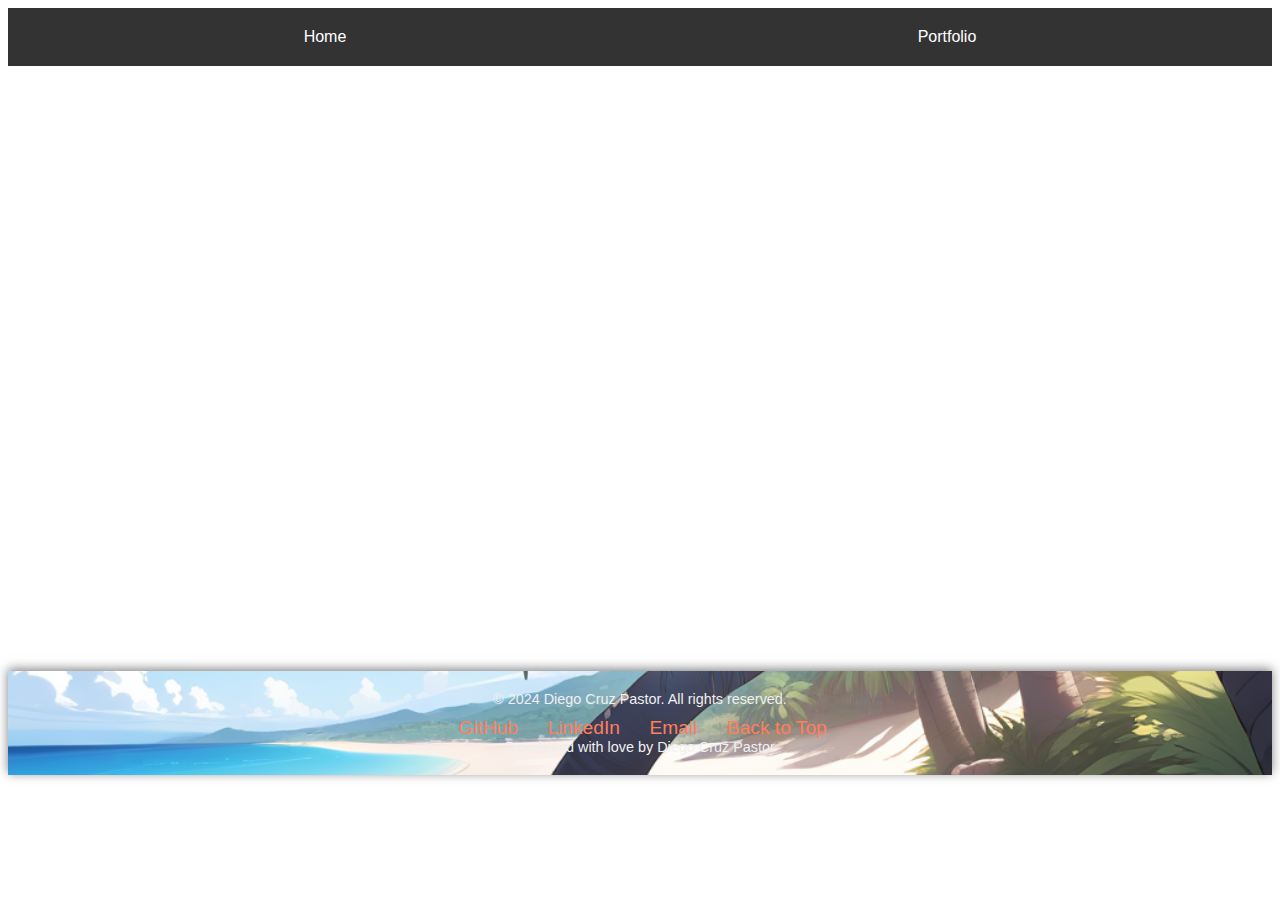
<file: portfolio.html>
<!DOCTYPE html>
<html lang="en">
<head>
    <meta charset="UTF-8">
    <meta name="viewport" content="width=device-width, initial-scale=1.0">
    <title>Portfolio - Diego Cruz Pastor</title>
    <link rel="stylesheet" href="style.css"> <!-- Link to your existing CSS file -->
</head>
<body>
    <header>
        <nav>
            <ul>
                <li><a href="index.html">Home</a></li>
                <li><a href="portfolio.html">Portfolio</a></li>
                <!-- Add other navigation links as needed -->
            </ul>
        </nav>
    </header>

    <main>
        <section id="portfolio" class="section scroll-animation">
            <h2>Portfolio</h2>
            <div class="portfolio-container">
                <!-- Project 1-->
                <div class="portfolio-item">
                    <img src="img/project-image1.png" alt="Project 1 Screenshot">
                    <h3>Website development for the "Institut du Leadership"</h3>
                    <p>Website for people to follow courses to learn or upgrade their leadership. They can also subscribe to get important articles that will help them.
                        Wordpress has been used to create the website. TutorLMS is the principal plugin used for creating the courses.
                    </p>
                    <a href="https://genevalead.ch" target="_blank">View Project</a>
                </div>
                <!-- Add more portfolio items as needed -->
            </div>
        </section>
    </main>

    <footer>
        <p>&copy; 2024 Diego Cruz Pastor. All rights reserved.</p>
        <div class="footer-links">
            <a href="https://github.com/minedcp" target="_blank" aria-label="GitHub Profile"><i class="fab fa-github"></i> GitHub</a>
            <a href="https://www.linkedin.com/in/diego-cruz-pastor-41ba6b210" target="_blank" aria-label="LinkedIn Profile"><i class="fab fa-linkedin"></i> LinkedIn</a>
            <a href="mailto:dcp0612@gmail.com" aria-label="Email Address"><i class="fas fa-envelope"></i> Email</a>
            <a href="#top" aria-label="Go Back to the Top"><i class="fas fa-arrow-up"></i> Back to Top</a>
        </div>
        <p>Developed with love by Diego Cruz Pastor</p> <!-- A personal touch -->
    </footer>
</body>
</html>
</file>
<file: style.css>
body {
    font-family: 'Roboto', sans-serif;
    color: #333; /* Darker text color */
    background-color: #ffffff; /* Light background */
}
h1, h2, h3 {
    font-family: 'Roboto', sans-serif;
    font-weight: 700; /* Bold for headers */
}
h1 {
    font-size: 2.5em; /* Larger size for main headers */
}
h2 {
    font-size: 2em; /* Slightly smaller for subheaders */
}
p, li, a {
    font-family: 'Roboto', sans-serif;
    font-weight: 400; /* Regular weight for body text */
    font-size: 1em; /* Standard size for body text */
}
.header, .section {
    margin-bottom: 20px;
}
.header {
    border-bottom: 2px solid #333;
    padding-bottom: 10px;
}
.contact-info {
    margin-bottom: 10px;
}
.contact-info p {
    margin: 0;
}
.section h2 {
    border-bottom: 1px solid #ddd;
    padding-bottom: 5px;
}
nav {
    background-color: #333;
    padding: 10px;
}
nav ul {
    list-style-type: none;
    margin: 0;
    padding: 0;
    display: flex;
    justify-content: space-around;
}
nav ul li {
    margin: 0;
}
nav ul li a {
    color: white;
    text-decoration: none;
    padding: 10px 20px;
    display: block;
    transition: background-color 0.3s ease, color 0.3s ease; /* Smooth transition for hover effects */
}
nav ul li a:hover {
    background-color: #ff7e5f; /* Background color on hover */
    color: white; /* Keep text color white on hover */
    border-radius: 4px; /* Rounded corners on hover */
}
form {
    max-width: 600px;
    margin: 0 auto;
    padding: 20px;
    background-color: #f4f4f4;
    border-radius: 8px;
    box-shadow: 0px 0px 10px rgba(0, 0, 0, 0.1);
}
form label {
    display: block;
    margin-bottom: 8px;
    font-weight: bold;
}
form input[type="text"], form input[type="email"], form textarea {
    width: 100%;
    padding: 10px;
    margin-bottom: 20px;
    border: 1px solid #ccc;
    border-radius: 4px;
}
form button {
    background-color: #333; /* Initial background color */
    color: white; /* Initial text color */
    padding: 10px 20px;
    border: none;
    border-radius: 4px;
    cursor: pointer;
    transition: transform 0.3s ease, background-color 0.3s ease;
}
form button:hover {
    background-color: #feb47b; /* Background color on hover */
    color: #333; /* Darker text color on hover */
    transform: scale(1.05); /* Slightly enlarge the button on hover */
}
@keyframes fadeIn {
    from { opacity: 0; }
    to { opacity: 1; }
}

@keyframes fadeInUp {
    from {
        opacity: 0;
        transform: translateY(20px);
    }
    to {
        opacity: 1;
        transform: translateY(0);
    }
}

.scroll-animation {
    opacity: 0; /* Start invisible */
    animation: fadeInUp 1s ease-out forwards; /* Apply the animation */
}

h2 {
    animation: fadeIn 2s ease-in-out;
}
#experience {
    background: linear-gradient(to right, #43cea2, #185a9d); /* Green to blue gradient */
    padding: 20px;
    border-radius: 8px;
}
#experience .job {
    display: flex;
    flex-direction: column;
    justify-content: space-between;
    margin-bottom: 20px;
}

#experience .job h3 {
    flex: 1; /* Job title takes up full width */
    margin-bottom: 0; /* Remove margin since it's in a row */
}

#experience .job p {
    flex: 1; /* Job description takes up the other half */
    margin-left: 20px; /* Add space between title and description */
    font-style: italic;
    color: #555;
}

#experience .job ul {
    margin: 0;
    padding: 0 20px;
    list-style-type: disc;
}

#summary {
    background: linear-gradient(to right, #ff7e5f, #feb47b); /* Orange to pink gradient */
    padding: 20px;
    border-radius: 8px;
}
#education {
    background: linear-gradient(to right, #ff9a9e, #fad0c4); /* Pink to peach gradient */
    padding: 20px;
    border-radius: 8px;
}
#education .degree {
    display: flex;
    flex-direction: row;
    justify-content: space-between;
    margin-bottom: 20px;
}

#education .degree h3 {
    flex: 1;
}

#education .degree p {
    flex: 1;
    margin-left: 20px;
    font-style: italic;
    color: #555;
}

#skills {
    background: linear-gradient(to right, #000428, #004e92); /* Dark blue gradient */
    color: white; /* White text color */
    padding: 20px;
    border-radius: 8px;
}
#skills ul {
    display: flex;
    flex-wrap: wrap; /* Allow items to wrap to the next line */
    justify-content: space-between; /* Distribute items evenly */
}

#skills ul li {
    flex: 0 1 45%; /* Each item takes up 45% of the row */
    margin-bottom: 10px;
}

#contact {
    background-color: #ffe6f7; /* Light pink */
    padding: 20px;
    border-radius: 8px;
}
#summary, #experience, #education, #contact {
    color: #333; /* Dark gray text color */
}

footer {
    background: url('./img/backgourndfootertest.png') no-repeat center center;
    background-size: cover; /* Ensure the image covers the entire footer */
    background-color: #000428;
    color: #f0f0f0; /* Lighter text color for better contrast */
    text-align: center;
    padding: 20px 0;
    position: relative;
    bottom: 0;
    width: 100%;
    box-shadow: 0 -2px 10px rgba(0, 0, 0, 0.5); /* Subtle shadow for depth */
}

footer p {
    margin: 0;
    font-size: 0.9em;
}

.footer-links {
    margin-top: 10px;
}

.footer-links a {
    color: #ff7e5f;
    margin: 0 10px;
    text-decoration: none;
    font-size: 1.2em; /* Slightly larger font */
    transition: color 0.3s ease; /* Smooth color transition */
}

.footer-links a:hover {
    color: #feb47b; /* Lighter shade on hover */
    text-decoration: underline;
}

.footer-links i {
    margin-right: 5px;
}
@media (max-width: 768px) {
    footer {
        padding: 10px 0;
    }
    
    .footer-links a {
        display: block;
        margin: 10px 0;
    }
}

a:focus, button:focus {
    outline: 3px solid #ff7e5f; /* Highlight focused links and buttons */
    outline-offset: 2px;
}

.button {
    display: inline-block;
    padding: 10px 20px;
    background-color: #333;
    color: white;
    text-decoration: none;
    border-radius: 4px;
    transition: background-color 0.3s ease;
}

.button:hover {
    background-color: #a06759;
}
</file>
<file: assets/css/main.css>
@import url(fontawesome-all.min.css);
@import url("https://fonts.googleapis.com/css?family=Merriweather:300,700,300italic,700italic|Source+Sans+Pro:900");

/*
	Massively by HTML5 UP
	html5up.net | @ajlkn
	Free for personal and commercial use under the CCA 3.0 license (html5up.net/license)
*/

html, body, div, span, applet, object,
iframe, h1, h2, h3, h4, h5, h6, p, blockquote,
pre, a, abbr, acronym, address, big, cite,
code, del, dfn, em, img, ins, kbd, q, s, samp,
small, strike, strong, sub, sup, tt, var, b,
u, i, center, dl, dt, dd, ol, ul, li, fieldset,
form, label, legend, table, caption, tbody,
tfoot, thead, tr, th, td, article, aside,
canvas, details, embed, figure, figcaption,
footer, header, hgroup, menu, nav, output, ruby,
section, summary, time, mark, audio, video {
	margin: 0;
	padding: 0;
	border: 0;
	font-size: 100%;
	font: inherit;
	vertical-align: baseline;}

article, aside, details, figcaption, figure,
footer, header, hgroup, menu, nav, section {
	display: block;}

body {
	line-height: 1;
}

ol, ul {
	list-style: none;
}

blockquote, q {
	quotes: none;
}

	blockquote:before, blockquote:after, q:before, q:after {
		content: '';
		content: none;
	}

table {
	border-collapse: collapse;
	border-spacing: 0;
}

body {
	-webkit-text-size-adjust: none;
}

mark {
	background-color: transparent;
	color: inherit;
}

input::-moz-focus-inner {
	border: 0;
	padding: 0;
}

input, select, textarea {
	-moz-appearance: none;
	-webkit-appearance: none;
	-ms-appearance: none;
	appearance: none;
}

/* Basic */

	@-ms-viewport {
		width: device-width;
	}

	body {
		-ms-overflow-style: scrollbar;
	}

	@media screen and (max-width: 480px) {

		html, body {
			min-width: 320px;
		}

	}

	html {
		box-sizing: border-box;
	}

	*, *:before, *:after {
		box-sizing: inherit;
	}

	body {
		background-color: #1e252d;
	}

		body.is-preload *, body.is-preload *:before, body.is-preload *:after {
			-moz-animation: none !important;
			-webkit-animation: none !important;
			-ms-animation: none !important;
			animation: none !important;
			-moz-transition: none !important;
			-webkit-transition: none !important;
			-ms-transition: none !important;
			transition: none !important;
		}

/* Type */

	html {
		font-size: 16pt;
	}

		@media screen and (max-width: 1680px) {

			html {
				font-size: 12pt;
			}

		}

		@media screen and (max-width: 1280px) {

			html {
				font-size: 11pt;
			}

		}

		@media screen and (max-width: 360px) {

			html {
				font-size: 10pt;
			}

		}

	body {
		color: #212931;
	}

	body, input, select, textarea {
		font-family: "Merriweather", Georgia, serif;
		font-weight: 300;
		font-size: 1rem;
		line-height: 2.375;
	}

	a {
		-moz-transition: color 0.2s ease-in-out, background-color 0.2s ease-in-out, border-color 0.2s ease-in-out, box-shadow 0.2s ease-in-out;
		-webkit-transition: color 0.2s ease-in-out, background-color 0.2s ease-in-out, border-color 0.2s ease-in-out, box-shadow 0.2s ease-in-out;
		-ms-transition: color 0.2s ease-in-out, background-color 0.2s ease-in-out, border-color 0.2s ease-in-out, box-shadow 0.2s ease-in-out;
		transition: color 0.2s ease-in-out, background-color 0.2s ease-in-out, border-color 0.2s ease-in-out, box-shadow 0.2s ease-in-out;
		border-bottom: dotted 1px;
		text-decoration: none;
	}

		a:hover {
			border-bottom-color: transparent;
		}

	strong, b {
		font-weight: 600;
	}

	em, i {
		font-style: italic;
	}

	p {
		text-align: justify;
		margin: 0 0 2rem 0;
	}

	h1, h2, h3, h4, h5, h6 {
		font-family: "Source Sans Pro", Helvetica, sans-serif;
		font-weight: 900;
		line-height: 1.5;
		letter-spacing: 0.075em;
		text-transform: uppercase;
		margin: 0 0 1rem 0;
	}

		h1 a, h2 a, h3 a, h4 a, h5 a, h6 a {
			border-bottom: 0;
			color: inherit;
			text-decoration: none;
		}

	h1 {
		font-size: 4rem;
		line-height: 1.1;
		margin: 0 0 2rem 0;
	}

	h2 {
		font-size: 1.75rem;
		line-height: 1.3;
		margin: 0 0 1.5rem 0;
	}

	h3 {
		font-size: 1.25rem;
		margin: 0 0 1.5rem 0;
	}

	h4 {
		font-size: 1rem;
	}

	h5 {
		font-size: 0.9rem;
	}

	h6 {
		font-size: 0.8rem;
	}

	sub {
		font-size: 0.8rem;
		position: relative;
		top: 0.5rem;
	}

	sup {
		font-size: 0.8rem;
		position: relative;
		top: -0.5rem;
	}

	blockquote {
		border-left: solid 4px;
		font-style: italic;
		margin: 0 0 2rem 0;
		padding: 0.5rem 0 0.5rem 2rem;
	}

	code {
		border: solid 2px;
		font-family: "Courier New", monospace;
		font-size: 0.9rem;
		margin: 0 0.25rem;
		padding: 0.25rem 0.65rem;
	}

	pre {
		-webkit-overflow-scrolling: touch;
		font-family: "Courier New", monospace;
		font-size: 0.9rem;
		margin: 0 0 2rem 0;
	}

		pre code {
			display: block;
			line-height: 1.75;
			padding: 1rem 1.5rem;
			overflow-x: auto;
		}

	hr {
		border: 0;
		border-bottom: solid 2px;
		margin: 3rem 0;
	}

		hr.major {
			margin: 5rem 0;
		}

	.align-left {
		text-align: left;
	}

	.align-center {
		text-align: center;
	}

	.align-right {
		text-align: right;
	}

	input, select, textarea {
		color: #212931;
	}

	a {
		color: #212931;
		border-bottom-color: rgba(33, 41, 49, 0.5);
	}

		a:hover {
			border-bottom-color: transparent;
			color: #18bfef !important;
		}

	strong, b {
		color: #212931;
	}

	h1, h2, h3, h4, h5, h6 {
		color: #212931;
	}

	blockquote {
		border-left-color: #eeeeee;
	}

	code {
		background: rgba(220, 220, 220, 0.25);
		border-color: #eeeeee;
	}

	hr {
		border-bottom-color: #eeeeee;
	}

/* Row */

	.row {
		display: flex;
		flex-wrap: wrap;
		box-sizing: border-box;
		align-items: stretch;
	}

		.row > * {
			box-sizing: border-box;
		}

		.row.gtr-uniform > * > :last-child {
			margin-bottom: 0;
		}

		.row.aln-left {
			justify-content: flex-start;
		}

		.row.aln-center {
			justify-content: center;
		}

		.row.aln-right {
			justify-content: flex-end;
		}

		.row.aln-top {
			align-items: flex-start;
		}

		.row.aln-middle {
			align-items: center;
		}

		.row.aln-bottom {
			align-items: flex-end;
		}

		.row > .imp {
			order: -1;
		}

		.row > .col-1 {
			width: 8.33333%;
		}

		.row > .off-1 {
			margin-left: 8.33333%;
		}

		.row > .col-2 {
			width: 16.66667%;
		}

		.row > .off-2 {
			margin-left: 16.66667%;
		}

		.row > .col-3 {
			width: 25%;
		}

		.row > .off-3 {
			margin-left: 25%;
		}

		.row > .col-4 {
			width: 33.33333%;
		}

		.row > .off-4 {
			margin-left: 33.33333%;
		}

		.row > .col-5 {
			width: 41.66667%;
		}

		.row > .off-5 {
			margin-left: 41.66667%;
		}

		.row > .col-6 {
			width: 50%;
		}

		.row > .off-6 {
			margin-left: 50%;
		}

		.row > .col-7 {
			width: 58.33333%;
		}

		.row > .off-7 {
			margin-left: 58.33333%;
		}

		.row > .col-8 {
			width: 66.66667%;
		}

		.row > .off-8 {
			margin-left: 66.66667%;
		}

		.row > .col-9 {
			width: 75%;
		}

		.row > .off-9 {
			margin-left: 75%;
		}

		.row > .col-10 {
			width: 83.33333%;
		}

		.row > .off-10 {
			margin-left: 83.33333%;
		}

		.row > .col-11 {
			width: 91.66667%;
		}

		.row > .off-11 {
			margin-left: 91.66667%;
		}

		.row > .col-12 {
			width: 100%;
		}

		.row > .off-12 {
			margin-left: 100%;
		}

		.row.gtr-0 {
			margin-top: 0;
			margin-left: 0rem;
		}

			.row.gtr-0 > * {
				padding: 0 0 0 0rem;
			}

			.row.gtr-0.gtr-uniform {
				margin-top: 0rem;
			}

				.row.gtr-0.gtr-uniform > * {
					padding-top: 0rem;
				}

		.row.gtr-25 {
			margin-top: 0;
			margin-left: -0.375rem;
		}

			.row.gtr-25 > * {
				padding: 0 0 0 0.375rem;
			}

			.row.gtr-25.gtr-uniform {
				margin-top: -0.375rem;
			}

				.row.gtr-25.gtr-uniform > * {
					padding-top: 0.375rem;
				}

		.row.gtr-50 {
			margin-top: 0;
			margin-left: -0.75rem;
		}

			.row.gtr-50 > * {
				padding: 0 0 0 0.75rem;
			}

			.row.gtr-50.gtr-uniform {
				margin-top: -0.75rem;
			}

				.row.gtr-50.gtr-uniform > * {
					padding-top: 0.75rem;
				}

		.row {
			margin-top: 0;
			margin-left: -1.5rem;
		}

			.row > * {
				padding: 0 0 0 1.5rem;
			}

			.row.gtr-uniform {
				margin-top: -1.5rem;
			}

				.row.gtr-uniform > * {
					padding-top: 1.5rem;
				}

		.row.gtr-150 {
			margin-top: 0;
			margin-left: -2.25rem;
		}

			.row.gtr-150 > * {
				padding: 0 0 0 2.25rem;
			}

			.row.gtr-150.gtr-uniform {
				margin-top: -2.25rem;
			}

				.row.gtr-150.gtr-uniform > * {
					padding-top: 2.25rem;
				}

		.row.gtr-200 {
			margin-top: 0;
			margin-left: -3rem;
		}

			.row.gtr-200 > * {
				padding: 0 0 0 3rem;
			}

			.row.gtr-200.gtr-uniform {
				margin-top: -3rem;
			}

				.row.gtr-200.gtr-uniform > * {
					padding-top: 3rem;
				}

		@media screen and (max-width: 1680px) {

			.row {
				display: flex;
				flex-wrap: wrap;
				box-sizing: border-box;
				align-items: stretch;
			}

				.row > * {
					box-sizing: border-box;
				}

				.row.gtr-uniform > * > :last-child {
					margin-bottom: 0;
				}

				.row.aln-left {
					justify-content: flex-start;
				}

				.row.aln-center {
					justify-content: center;
				}

				.row.aln-right {
					justify-content: flex-end;
				}

				.row.aln-top {
					align-items: flex-start;
				}

				.row.aln-middle {
					align-items: center;
				}

				.row.aln-bottom {
					align-items: flex-end;
				}

				.row > .imp-xlarge {
					order: -1;
				}

				.row > .col-1-xlarge {
					width: 8.33333%;
				}

				.row > .off-1-xlarge {
					margin-left: 8.33333%;
				}

				.row > .col-2-xlarge {
					width: 16.66667%;
				}

				.row > .off-2-xlarge {
					margin-left: 16.66667%;
				}

				.row > .col-3-xlarge {
					width: 25%;
				}

				.row > .off-3-xlarge {
					margin-left: 25%;
				}

				.row > .col-4-xlarge {
					width: 33.33333%;
				}

				.row > .off-4-xlarge {
					margin-left: 33.33333%;
				}

				.row > .col-5-xlarge {
					width: 41.66667%;
				}

				.row > .off-5-xlarge {
					margin-left: 41.66667%;
				}

				.row > .col-6-xlarge {
					width: 50%;
				}

				.row > .off-6-xlarge {
					margin-left: 50%;
				}

				.row > .col-7-xlarge {
					width: 58.33333%;
				}

				.row > .off-7-xlarge {
					margin-left: 58.33333%;
				}

				.row > .col-8-xlarge {
					width: 66.66667%;
				}

				.row > .off-8-xlarge {
					margin-left: 66.66667%;
				}

				.row > .col-9-xlarge {
					width: 75%;
				}

				.row > .off-9-xlarge {
					margin-left: 75%;
				}

				.row > .col-10-xlarge {
					width: 83.33333%;
				}

				.row > .off-10-xlarge {
					margin-left: 83.33333%;
				}

				.row > .col-11-xlarge {
					width: 91.66667%;
				}

				.row > .off-11-xlarge {
					margin-left: 91.66667%;
				}

				.row > .col-12-xlarge {
					width: 100%;
				}

				.row > .off-12-xlarge {
					margin-left: 100%;
				}

				.row.gtr-0 {
					margin-top: 0;
					margin-left: 0rem;
				}

					.row.gtr-0 > * {
						padding: 0 0 0 0rem;
					}

					.row.gtr-0.gtr-uniform {
						margin-top: 0rem;
					}

						.row.gtr-0.gtr-uniform > * {
							padding-top: 0rem;
						}

				.row.gtr-25 {
					margin-top: 0;
					margin-left: -0.375rem;
				}

					.row.gtr-25 > * {
						padding: 0 0 0 0.375rem;
					}

					.row.gtr-25.gtr-uniform {
						margin-top: -0.375rem;
					}

						.row.gtr-25.gtr-uniform > * {
							padding-top: 0.375rem;
						}

				.row.gtr-50 {
					margin-top: 0;
					margin-left: -0.75rem;
				}

					.row.gtr-50 > * {
						padding: 0 0 0 0.75rem;
					}

					.row.gtr-50.gtr-uniform {
						margin-top: -0.75rem;
					}

						.row.gtr-50.gtr-uniform > * {
							padding-top: 0.75rem;
						}

				.row {
					margin-top: 0;
					margin-left: -1.5rem;
				}

					.row > * {
						padding: 0 0 0 1.5rem;
					}

					.row.gtr-uniform {
						margin-top: -1.5rem;
					}

						.row.gtr-uniform > * {
							padding-top: 1.5rem;
						}

				.row.gtr-150 {
					margin-top: 0;
					margin-left: -2.25rem;
				}

					.row.gtr-150 > * {
						padding: 0 0 0 2.25rem;
					}

					.row.gtr-150.gtr-uniform {
						margin-top: -2.25rem;
					}

						.row.gtr-150.gtr-uniform > * {
							padding-top: 2.25rem;
						}

				.row.gtr-200 {
					margin-top: 0;
					margin-left: -3rem;
				}

					.row.gtr-200 > * {
						padding: 0 0 0 3rem;
					}

					.row.gtr-200.gtr-uniform {
						margin-top: -3rem;
					}

						.row.gtr-200.gtr-uniform > * {
							padding-top: 3rem;
						}

		}

		@media screen and (max-width: 1280px) {

			.row {
				display: flex;
				flex-wrap: wrap;
				box-sizing: border-box;
				align-items: stretch;
			}

				.row > * {
					box-sizing: border-box;
				}

				.row.gtr-uniform > * > :last-child {
					margin-bottom: 0;
				}

				.row.aln-left {
					justify-content: flex-start;
				}

				.row.aln-center {
					justify-content: center;
				}

				.row.aln-right {
					justify-content: flex-end;
				}

				.row.aln-top {
					align-items: flex-start;
				}

				.row.aln-middle {
					align-items: center;
				}

				.row.aln-bottom {
					align-items: flex-end;
				}

				.row > .imp-large {
					order: -1;
				}

				.row > .col-1-large {
					width: 8.33333%;
				}

				.row > .off-1-large {
					margin-left: 8.33333%;
				}

				.row > .col-2-large {
					width: 16.66667%;
				}

				.row > .off-2-large {
					margin-left: 16.66667%;
				}

				.row > .col-3-large {
					width: 25%;
				}

				.row > .off-3-large {
					margin-left: 25%;
				}

				.row > .col-4-large {
					width: 33.33333%;
				}

				.row > .off-4-large {
					margin-left: 33.33333%;
				}

				.row > .col-5-large {
					width: 41.66667%;
				}

				.row > .off-5-large {
					margin-left: 41.66667%;
				}

				.row > .col-6-large {
					width: 50%;
				}

				.row > .off-6-large {
					margin-left: 50%;
				}

				.row > .col-7-large {
					width: 58.33333%;
				}

				.row > .off-7-large {
					margin-left: 58.33333%;
				}

				.row > .col-8-large {
					width: 66.66667%;
				}

				.row > .off-8-large {
					margin-left: 66.66667%;
				}

				.row > .col-9-large {
					width: 75%;
				}

				.row > .off-9-large {
					margin-left: 75%;
				}

				.row > .col-10-large {
					width: 83.33333%;
				}

				.row > .off-10-large {
					margin-left: 83.33333%;
				}

				.row > .col-11-large {
					width: 91.66667%;
				}

				.row > .off-11-large {
					margin-left: 91.66667%;
				}

				.row > .col-12-large {
					width: 100%;
				}

				.row > .off-12-large {
					margin-left: 100%;
				}

				.row.gtr-0 {
					margin-top: 0;
					margin-left: 0rem;
				}

					.row.gtr-0 > * {
						padding: 0 0 0 0rem;
					}

					.row.gtr-0.gtr-uniform {
						margin-top: 0rem;
					}

						.row.gtr-0.gtr-uniform > * {
							padding-top: 0rem;
						}

				.row.gtr-25 {
					margin-top: 0;
					margin-left: -0.375rem;
				}

					.row.gtr-25 > * {
						padding: 0 0 0 0.375rem;
					}

					.row.gtr-25.gtr-uniform {
						margin-top: -0.375rem;
					}

						.row.gtr-25.gtr-uniform > * {
							padding-top: 0.375rem;
						}

				.row.gtr-50 {
					margin-top: 0;
					margin-left: -0.75rem;
				}

					.row.gtr-50 > * {
						padding: 0 0 0 0.75rem;
					}

					.row.gtr-50.gtr-uniform {
						margin-top: -0.75rem;
					}

						.row.gtr-50.gtr-uniform > * {
							padding-top: 0.75rem;
						}

				.row {
					margin-top: 0;
					margin-left: -1.5rem;
				}

					.row > * {
						padding: 0 0 0 1.5rem;
					}

					.row.gtr-uniform {
						margin-top: -1.5rem;
					}

						.row.gtr-uniform > * {
							padding-top: 1.5rem;
						}

				.row.gtr-150 {
					margin-top: 0;
					margin-left: -2.25rem;
				}

					.row.gtr-150 > * {
						padding: 0 0 0 2.25rem;
					}

					.row.gtr-150.gtr-uniform {
						margin-top: -2.25rem;
					}

						.row.gtr-150.gtr-uniform > * {
							padding-top: 2.25rem;
						}

				.row.gtr-200 {
					margin-top: 0;
					margin-left: -3rem;
				}

					.row.gtr-200 > * {
						padding: 0 0 0 3rem;
					}

					.row.gtr-200.gtr-uniform {
						margin-top: -3rem;
					}

						.row.gtr-200.gtr-uniform > * {
							padding-top: 3rem;
						}

		}

		@media screen and (max-width: 980px) {

			.row {
				display: flex;
				flex-wrap: wrap;
				box-sizing: border-box;
				align-items: stretch;
			}

				.row > * {
					box-sizing: border-box;
				}

				.row.gtr-uniform > * > :last-child {
					margin-bottom: 0;
				}

				.row.aln-left {
					justify-content: flex-start;
				}

				.row.aln-center {
					justify-content: center;
				}

				.row.aln-right {
					justify-content: flex-end;
				}

				.row.aln-top {
					align-items: flex-start;
				}

				.row.aln-middle {
					align-items: center;
				}

				.row.aln-bottom {
					align-items: flex-end;
				}

				.row > .imp-medium {
					order: -1;
				}

				.row > .col-1-medium {
					width: 8.33333%;
				}

				.row > .off-1-medium {
					margin-left: 8.33333%;
				}

				.row > .col-2-medium {
					width: 16.66667%;
				}

				.row > .off-2-medium {
					margin-left: 16.66667%;
				}

				.row > .col-3-medium {
					width: 25%;
				}

				.row > .off-3-medium {
					margin-left: 25%;
				}

				.row > .col-4-medium {
					width: 33.33333%;
				}

				.row > .off-4-medium {
					margin-left: 33.33333%;
				}

				.row > .col-5-medium {
					width: 41.66667%;
				}

				.row > .off-5-medium {
					margin-left: 41.66667%;
				}

				.row > .col-6-medium {
					width: 50%;
				}

				.row > .off-6-medium {
					margin-left: 50%;
				}

				.row > .col-7-medium {
					width: 58.33333%;
				}

				.row > .off-7-medium {
					margin-left: 58.33333%;
				}

				.row > .col-8-medium {
					width: 66.66667%;
				}

				.row > .off-8-medium {
					margin-left: 66.66667%;
				}

				.row > .col-9-medium {
					width: 75%;
				}

				.row > .off-9-medium {
					margin-left: 75%;
				}

				.row > .col-10-medium {
					width: 83.33333%;
				}

				.row > .off-10-medium {
					margin-left: 83.33333%;
				}

				.row > .col-11-medium {
					width: 91.66667%;
				}

				.row > .off-11-medium {
					margin-left: 91.66667%;
				}

				.row > .col-12-medium {
					width: 100%;
				}

				.row > .off-12-medium {
					margin-left: 100%;
				}

				.row.gtr-0 {
					margin-top: 0;
					margin-left: 0rem;
				}

					.row.gtr-0 > * {
						padding: 0 0 0 0rem;
					}

					.row.gtr-0.gtr-uniform {
						margin-top: 0rem;
					}

						.row.gtr-0.gtr-uniform > * {
							padding-top: 0rem;
						}

				.row.gtr-25 {
					margin-top: 0;
					margin-left: -0.375rem;
				}

					.row.gtr-25 > * {
						padding: 0 0 0 0.375rem;
					}

					.row.gtr-25.gtr-uniform {
						margin-top: -0.375rem;
					}

						.row.gtr-25.gtr-uniform > * {
							padding-top: 0.375rem;
						}

				.row.gtr-50 {
					margin-top: 0;
					margin-left: -0.75rem;
				}

					.row.gtr-50 > * {
						padding: 0 0 0 0.75rem;
					}

					.row.gtr-50.gtr-uniform {
						margin-top: -0.75rem;
					}

						.row.gtr-50.gtr-uniform > * {
							padding-top: 0.75rem;
						}

				.row {
					margin-top: 0;
					margin-left: -1.5rem;
				}

					.row > * {
						padding: 0 0 0 1.5rem;
					}

					.row.gtr-uniform {
						margin-top: -1.5rem;
					}

						.row.gtr-uniform > * {
							padding-top: 1.5rem;
						}

				.row.gtr-150 {
					margin-top: 0;
					margin-left: -2.25rem;
				}

					.row.gtr-150 > * {
						padding: 0 0 0 2.25rem;
					}

					.row.gtr-150.gtr-uniform {
						margin-top: -2.25rem;
					}

						.row.gtr-150.gtr-uniform > * {
							padding-top: 2.25rem;
						}

				.row.gtr-200 {
					margin-top: 0;
					margin-left: -3rem;
				}

					.row.gtr-200 > * {
						padding: 0 0 0 3rem;
					}

					.row.gtr-200.gtr-uniform {
						margin-top: -3rem;
					}

						.row.gtr-200.gtr-uniform > * {
							padding-top: 3rem;
						}

		}

		@media screen and (max-width: 736px) {

			.row {
				display: flex;
				flex-wrap: wrap;
				box-sizing: border-box;
				align-items: stretch;
			}

				.row > * {
					box-sizing: border-box;
				}

				.row.gtr-uniform > * > :last-child {
					margin-bottom: 0;
				}

				.row.aln-left {
					justify-content: flex-start;
				}

				.row.aln-center {
					justify-content: center;
				}

				.row.aln-right {
					justify-content: flex-end;
				}

				.row.aln-top {
					align-items: flex-start;
				}

				.row.aln-middle {
					align-items: center;
				}

				.row.aln-bottom {
					align-items: flex-end;
				}

				.row > .imp-small {
					order: -1;
				}

				.row > .col-1-small {
					width: 8.33333%;
				}

				.row > .off-1-small {
					margin-left: 8.33333%;
				}

				.row > .col-2-small {
					width: 16.66667%;
				}

				.row > .off-2-small {
					margin-left: 16.66667%;
				}

				.row > .col-3-small {
					width: 25%;
				}

				.row > .off-3-small {
					margin-left: 25%;
				}

				.row > .col-4-small {
					width: 33.33333%;
				}

				.row > .off-4-small {
					margin-left: 33.33333%;
				}

				.row > .col-5-small {
					width: 41.66667%;
				}

				.row > .off-5-small {
					margin-left: 41.66667%;
				}

				.row > .col-6-small {
					width: 50%;
				}

				.row > .off-6-small {
					margin-left: 50%;
				}

				.row > .col-7-small {
					width: 58.33333%;
				}

				.row > .off-7-small {
					margin-left: 58.33333%;
				}

				.row > .col-8-small {
					width: 66.66667%;
				}

				.row > .off-8-small {
					margin-left: 66.66667%;
				}

				.row > .col-9-small {
					width: 75%;
				}

				.row > .off-9-small {
					margin-left: 75%;
				}

				.row > .col-10-small {
					width: 83.33333%;
				}

				.row > .off-10-small {
					margin-left: 83.33333%;
				}

				.row > .col-11-small {
					width: 91.66667%;
				}

				.row > .off-11-small {
					margin-left: 91.66667%;
				}

				.row > .col-12-small {
					width: 100%;
				}

				.row > .off-12-small {
					margin-left: 100%;
				}

				.row.gtr-0 {
					margin-top: 0;
					margin-left: 0rem;
				}

					.row.gtr-0 > * {
						padding: 0 0 0 0rem;
					}

					.row.gtr-0.gtr-uniform {
						margin-top: 0rem;
					}

						.row.gtr-0.gtr-uniform > * {
							padding-top: 0rem;
						}

				.row.gtr-25 {
					margin-top: 0;
					margin-left: -0.375rem;
				}

					.row.gtr-25 > * {
						padding: 0 0 0 0.375rem;
					}

					.row.gtr-25.gtr-uniform {
						margin-top: -0.375rem;
					}

						.row.gtr-25.gtr-uniform > * {
							padding-top: 0.375rem;
						}

				.row.gtr-50 {
					margin-top: 0;
					margin-left: -0.75rem;
				}

					.row.gtr-50 > * {
						padding: 0 0 0 0.75rem;
					}

					.row.gtr-50.gtr-uniform {
						margin-top: -0.75rem;
					}

						.row.gtr-50.gtr-uniform > * {
							padding-top: 0.75rem;
						}

				.row {
					margin-top: 0;
					margin-left: -1.5rem;
				}

					.row > * {
						padding: 0 0 0 1.5rem;
					}

					.row.gtr-uniform {
						margin-top: -1.5rem;
					}

						.row.gtr-uniform > * {
							padding-top: 1.5rem;
						}

				.row.gtr-150 {
					margin-top: 0;
					margin-left: -2.25rem;
				}

					.row.gtr-150 > * {
						padding: 0 0 0 2.25rem;
					}

					.row.gtr-150.gtr-uniform {
						margin-top: -2.25rem;
					}

						.row.gtr-150.gtr-uniform > * {
							padding-top: 2.25rem;
						}

				.row.gtr-200 {
					margin-top: 0;
					margin-left: -3rem;
				}

					.row.gtr-200 > * {
						padding: 0 0 0 3rem;
					}

					.row.gtr-200.gtr-uniform {
						margin-top: -3rem;
					}

						.row.gtr-200.gtr-uniform > * {
							padding-top: 3rem;
						}

		}

		@media screen and (max-width: 480px) {

			.row {
				display: flex;
				flex-wrap: wrap;
				box-sizing: border-box;
				align-items: stretch;
			}

				.row > * {
					box-sizing: border-box;
				}

				.row.gtr-uniform > * > :last-child {
					margin-bottom: 0;
				}

				.row.aln-left {
					justify-content: flex-start;
				}

				.row.aln-center {
					justify-content: center;
				}

				.row.aln-right {
					justify-content: flex-end;
				}

				.row.aln-top {
					align-items: flex-start;
				}

				.row.aln-middle {
					align-items: center;
				}

				.row.aln-bottom {
					align-items: flex-end;
				}

				.row > .imp-xsmall {
					order: -1;
				}

				.row > .col-1-xsmall {
					width: 8.33333%;
				}

				.row > .off-1-xsmall {
					margin-left: 8.33333%;
				}

				.row > .col-2-xsmall {
					width: 16.66667%;
				}

				.row > .off-2-xsmall {
					margin-left: 16.66667%;
				}

				.row > .col-3-xsmall {
					width: 25%;
				}

				.row > .off-3-xsmall {
					margin-left: 25%;
				}

				.row > .col-4-xsmall {
					width: 33.33333%;
				}

				.row > .off-4-xsmall {
					margin-left: 33.33333%;
				}

				.row > .col-5-xsmall {
					width: 41.66667%;
				}

				.row > .off-5-xsmall {
					margin-left: 41.66667%;
				}

				.row > .col-6-xsmall {
					width: 50%;
				}

				.row > .off-6-xsmall {
					margin-left: 50%;
				}

				.row > .col-7-xsmall {
					width: 58.33333%;
				}

				.row > .off-7-xsmall {
					margin-left: 58.33333%;
				}

				.row > .col-8-xsmall {
					width: 66.66667%;
				}

				.row > .off-8-xsmall {
					margin-left: 66.66667%;
				}

				.row > .col-9-xsmall {
					width: 75%;
				}

				.row > .off-9-xsmall {
					margin-left: 75%;
				}

				.row > .col-10-xsmall {
					width: 83.33333%;
				}

				.row > .off-10-xsmall {
					margin-left: 83.33333%;
				}

				.row > .col-11-xsmall {
					width: 91.66667%;
				}

				.row > .off-11-xsmall {
					margin-left: 91.66667%;
				}

				.row > .col-12-xsmall {
					width: 100%;
				}

				.row > .off-12-xsmall {
					margin-left: 100%;
				}

				.row.gtr-0 {
					margin-top: 0;
					margin-left: 0rem;
				}

					.row.gtr-0 > * {
						padding: 0 0 0 0rem;
					}

					.row.gtr-0.gtr-uniform {
						margin-top: 0rem;
					}

						.row.gtr-0.gtr-uniform > * {
							padding-top: 0rem;
						}

				.row.gtr-25 {
					margin-top: 0;
					margin-left: -0.375rem;
				}

					.row.gtr-25 > * {
						padding: 0 0 0 0.375rem;
					}

					.row.gtr-25.gtr-uniform {
						margin-top: -0.375rem;
					}

						.row.gtr-25.gtr-uniform > * {
							padding-top: 0.375rem;
						}

				.row.gtr-50 {
					margin-top: 0;
					margin-left: -0.75rem;
				}

					.row.gtr-50 > * {
						padding: 0 0 0 0.75rem;
					}

					.row.gtr-50.gtr-uniform {
						margin-top: -0.75rem;
					}

						.row.gtr-50.gtr-uniform > * {
							padding-top: 0.75rem;
						}

				.row {
					margin-top: 0;
					margin-left: -1.5rem;
				}

					.row > * {
						padding: 0 0 0 1.5rem;
					}

					.row.gtr-uniform {
						margin-top: -1.5rem;
					}

						.row.gtr-uniform > * {
							padding-top: 1.5rem;
						}

				.row.gtr-150 {
					margin-top: 0;
					margin-left: -2.25rem;
				}

					.row.gtr-150 > * {
						padding: 0 0 0 2.25rem;
					}

					.row.gtr-150.gtr-uniform {
						margin-top: -2.25rem;
					}

						.row.gtr-150.gtr-uniform > * {
							padding-top: 2.25rem;
						}

				.row.gtr-200 {
					margin-top: 0;
					margin-left: -3rem;
				}

					.row.gtr-200 > * {
						padding: 0 0 0 3rem;
					}

					.row.gtr-200.gtr-uniform {
						margin-top: -3rem;
					}

						.row.gtr-200.gtr-uniform > * {
							padding-top: 3rem;
						}

		}

		@media screen and (max-width: 360px) {

			.row {
				display: flex;
				flex-wrap: wrap;
				box-sizing: border-box;
				align-items: stretch;
			}

				.row > * {
					box-sizing: border-box;
				}

				.row.gtr-uniform > * > :last-child {
					margin-bottom: 0;
				}

				.row.aln-left {
					justify-content: flex-start;
				}

				.row.aln-center {
					justify-content: center;
				}

				.row.aln-right {
					justify-content: flex-end;
				}

				.row.aln-top {
					align-items: flex-start;
				}

				.row.aln-middle {
					align-items: center;
				}

				.row.aln-bottom {
					align-items: flex-end;
				}

				.row > .imp-xxsmall {
					order: -1;
				}

				.row > .col-1-xxsmall {
					width: 8.33333%;
				}

				.row > .off-1-xxsmall {
					margin-left: 8.33333%;
				}

				.row > .col-2-xxsmall {
					width: 16.66667%;
				}

				.row > .off-2-xxsmall {
					margin-left: 16.66667%;
				}

				.row > .col-3-xxsmall {
					width: 25%;
				}

				.row > .off-3-xxsmall {
					margin-left: 25%;
				}

				.row > .col-4-xxsmall {
					width: 33.33333%;
				}

				.row > .off-4-xxsmall {
					margin-left: 33.33333%;
				}

				.row > .col-5-xxsmall {
					width: 41.66667%;
				}

				.row > .off-5-xxsmall {
					margin-left: 41.66667%;
				}

				.row > .col-6-xxsmall {
					width: 50%;
				}

				.row > .off-6-xxsmall {
					margin-left: 50%;
				}

				.row > .col-7-xxsmall {
					width: 58.33333%;
				}

				.row > .off-7-xxsmall {
					margin-left: 58.33333%;
				}

				.row > .col-8-xxsmall {
					width: 66.66667%;
				}

				.row > .off-8-xxsmall {
					margin-left: 66.66667%;
				}

				.row > .col-9-xxsmall {
					width: 75%;
				}

				.row > .off-9-xxsmall {
					margin-left: 75%;
				}

				.row > .col-10-xxsmall {
					width: 83.33333%;
				}

				.row > .off-10-xxsmall {
					margin-left: 83.33333%;
				}

				.row > .col-11-xxsmall {
					width: 91.66667%;
				}

				.row > .off-11-xxsmall {
					margin-left: 91.66667%;
				}

				.row > .col-12-xxsmall {
					width: 100%;
				}

				.row > .off-12-xxsmall {
					margin-left: 100%;
				}

				.row.gtr-0 {
					margin-top: 0;
					margin-left: 0rem;
				}

					.row.gtr-0 > * {
						padding: 0 0 0 0rem;
					}

					.row.gtr-0.gtr-uniform {
						margin-top: 0rem;
					}

						.row.gtr-0.gtr-uniform > * {
							padding-top: 0rem;
						}

				.row.gtr-25 {
					margin-top: 0;
					margin-left: -0.375rem;
				}

					.row.gtr-25 > * {
						padding: 0 0 0 0.375rem;
					}

					.row.gtr-25.gtr-uniform {
						margin-top: -0.375rem;
					}

						.row.gtr-25.gtr-uniform > * {
							padding-top: 0.375rem;
						}

				.row.gtr-50 {
					margin-top: 0;
					margin-left: -0.75rem;
				}

					.row.gtr-50 > * {
						padding: 0 0 0 0.75rem;
					}

					.row.gtr-50.gtr-uniform {
						margin-top: -0.75rem;
					}

						.row.gtr-50.gtr-uniform > * {
							padding-top: 0.75rem;
						}

				.row {
					margin-top: 0;
					margin-left: -1.5rem;
				}

					.row > * {
						padding: 0 0 0 1.5rem;
					}

					.row.gtr-uniform {
						margin-top: -1.5rem;
					}

						.row.gtr-uniform > * {
							padding-top: 1.5rem;
						}

				.row.gtr-150 {
					margin-top: 0;
					margin-left: -2.25rem;
				}

					.row.gtr-150 > * {
						padding: 0 0 0 2.25rem;
					}

					.row.gtr-150.gtr-uniform {
						margin-top: -2.25rem;
					}

						.row.gtr-150.gtr-uniform > * {
							padding-top: 2.25rem;
						}

				.row.gtr-200 {
					margin-top: 0;
					margin-left: -3rem;
				}

					.row.gtr-200 > * {
						padding: 0 0 0 3rem;
					}

					.row.gtr-200.gtr-uniform {
						margin-top: -3rem;
					}

						.row.gtr-200.gtr-uniform > * {
							padding-top: 3rem;
						}

		}

/* Box */

	.box {
		border: solid 2px;
		margin-bottom: 2rem;
		padding: 1.5rem;
	}

		.box > :last-child,
		.box > :last-child > :last-child,
		.box > :last-child > :last-child > :last-child {
			margin-bottom: 0;
		}

		.box.alt {
			border: 0;
			border-radius: 0;
			padding: 0;
		}

	.box {
		border-color: #eeeeee;
	}

/* Button */

	input[type="submit"],
	input[type="reset"],
	input[type="button"],
	button,
	.button {
		-moz-appearance: none;
		-webkit-appearance: none;
		-ms-appearance: none;
		appearance: none;
		-moz-transition: background-color 0.2s ease-in-out, box-shadow 0.2s ease-in-out, color 0.2s ease-in-out;
		-webkit-transition: background-color 0.2s ease-in-out, box-shadow 0.2s ease-in-out, color 0.2s ease-in-out;
		-ms-transition: background-color 0.2s ease-in-out, box-shadow 0.2s ease-in-out, color 0.2s ease-in-out;
		transition: background-color 0.2s ease-in-out, box-shadow 0.2s ease-in-out, color 0.2s ease-in-out;
		border: 0;
		border-radius: 0;
		cursor: pointer;
		display: inline-block;
		font-family: "Source Sans Pro", Helvetica, sans-serif;
		font-size: 0.8rem;
		font-weight: 900;
		letter-spacing: 0.075em;
		height: 3rem;
		line-height: 3rem;
		padding: 0 2rem;
		text-align: center;
		text-decoration: none;
		text-transform: uppercase;
		white-space: nowrap;
	}

		input[type="submit"].icon:before,
		input[type="reset"].icon:before,
		input[type="button"].icon:before,
		button.icon:before,
		.button.icon:before {
			margin-right: 0.5rem;
		}

		input[type="submit"].icon.solo,
		input[type="reset"].icon.solo,
		input[type="button"].icon.solo,
		button.icon.solo,
		.button.icon.solo {
			position: relative;
			width: 4rem;
			height: 4rem;
			line-height: 4rem;
			border-radius: 4rem;
			text-indent: 4rem;
			overflow: hidden;
			padding: 0;
			white-space: nowrap;
		}

			input[type="submit"].icon.solo:before,
			input[type="reset"].icon.solo:before,
			input[type="button"].icon.solo:before,
			button.icon.solo:before,
			.button.icon.solo:before {
				position: absolute;
				display: block;
				top: 0;
				left: 0;
				width: inherit;
				height: inherit;
				line-height: inherit;
				font-size: 1.25rem;
				margin-right: 0;
				text-align: center;
				text-indent: 0;
			}

		input[type="submit"].fit,
		input[type="reset"].fit,
		input[type="button"].fit,
		button.fit,
		.button.fit {
			width: 100%;
		}

		input[type="submit"].small,
		input[type="reset"].small,
		input[type="button"].small,
		button.small,
		.button.small {
			font-size: 0.7rem;
			height: 2.5rem;
			line-height: 2.5rem;
			padding: 0 1.5rem;
		}

		input[type="submit"].large,
		input[type="reset"].large,
		input[type="button"].large,
		button.large,
		.button.large {
			font-size: 0.9rem;
			height: 3.5rem;
			line-height: 3.5rem;
			padding: 0 2.75rem;
		}

		@media screen and (max-width: 980px) {

			input[type="submit"],
			input[type="reset"],
			input[type="button"],
			button,
			.button {
				font-size: 0.9rem;
				height: 3.25rem;
				line-height: 3.25rem;
			}

				input[type="submit"].large,
				input[type="reset"].large,
				input[type="button"].large,
				button.large,
				.button.large {
					font-size: 1rem;
					height: 3.75rem;
					line-height: 3.75rem;
				}

		}

		input[type="submit"].disabled, input[type="submit"]:disabled,
		input[type="reset"].disabled,
		input[type="reset"]:disabled,
		input[type="button"].disabled,
		input[type="button"]:disabled,
		button.disabled,
		button:disabled,
		.button.disabled,
		.button:disabled {
			pointer-events: none;
			opacity: 0.25;
		}

	input[type="submit"],
	input[type="reset"],
	input[type="button"],
	button,
	.button {
		background-color: transparent;
		box-shadow: inset 0 0 0 2px #212931;
		color: #212931 !important;
	}

		input[type="submit"]:hover,
		input[type="reset"]:hover,
		input[type="button"]:hover,
		button:hover,
		.button:hover {
			box-shadow: inset 0 0 0 2px #18bfef;
			color: #18bfef !important;
		}

		input[type="submit"].primary,
		input[type="reset"].primary,
		input[type="button"].primary,
		button.primary,
		.button.primary {
			background-color: #212931;
			box-shadow: none;
			color: #ffffff !important;
		}

			input[type="submit"].primary:hover,
			input[type="reset"].primary:hover,
			input[type="button"].primary:hover,
			button.primary:hover,
			.button.primary:hover {
				background-color: #18bfef;
			}

/* Form */

	form {
		margin: 0 0 2rem 0;
	}

		form > :last-child {
			margin-bottom: 0;
		}

		form > .fields {
			display: -moz-flex;
			display: -webkit-flex;
			display: -ms-flex;
			display: flex;
			-moz-flex-wrap: wrap;
			-webkit-flex-wrap: wrap;
			-ms-flex-wrap: wrap;
			flex-wrap: wrap;
			width: calc(100% + 3rem);
			margin: -1.5rem 0 2rem -1.5rem;
		}

			form > .fields > .field {
				-moz-flex-grow: 0;
				-webkit-flex-grow: 0;
				-ms-flex-grow: 0;
				flex-grow: 0;
				-moz-flex-shrink: 0;
				-webkit-flex-shrink: 0;
				-ms-flex-shrink: 0;
				flex-shrink: 0;
				padding: 1.5rem 0 0 1.5rem;
				width: calc(100% - 1.5rem);
			}

				form > .fields > .field.half {
					width: calc(50% - 0.75rem);
				}

				form > .fields > .field.third {
					width: calc(100%/3 - 0.5rem);
				}

				form > .fields > .field.quarter {
					width: calc(25% - 0.375rem);
				}

		@media screen and (max-width: 480px) {

			form > .fields {
				width: calc(100% + 3rem);
				margin: -1.5rem 0 2rem -1.5rem;
			}

				form > .fields > .field {
					padding: 1.5rem 0 0 1.5rem;
					width: calc(100% - 1.5rem);
				}

					form > .fields > .field.half {
						width: calc(100% - 1.5rem);
					}

					form > .fields > .field.third {
						width: calc(100% - 1.5rem);
					}

					form > .fields > .field.quarter {
						width: calc(100% - 1.5rem);
					}

		}

	label {
		display: block;
		font-family: "Source Sans Pro", Helvetica, sans-serif;
		font-weight: 900;
		line-height: 1.5;
		letter-spacing: 0.075em;
		font-size: 0.8rem;
		text-transform: uppercase;
		margin: 0 0 0.75rem 0;
	}

		@media screen and (max-width: 980px) {

			label {
				font-size: 0.9rem;
			}

		}

	input[type="text"],
	input[type="password"],
	input[type="email"],
	select,
	textarea {
		-moz-appearance: none;
		-webkit-appearance: none;
		-ms-appearance: none;
		appearance: none;
		background: transparent;
		border-radius: 0;
		border: solid 2px;
		color: inherit;
		display: block;
		outline: 0;
		padding: 0 1rem;
		text-decoration: none;
		width: 100%;
	}

		input[type="text"]:invalid,
		input[type="password"]:invalid,
		input[type="email"]:invalid,
		select:invalid,
		textarea:invalid {
			box-shadow: none;
		}

	select {
		background-size: 1.25rem;
		background-repeat: no-repeat;
		background-position: calc(100% - 1rem) center;
		height: 3rem;
		padding-right: 3rem;
		text-overflow: ellipsis;
	}

		select:focus::-ms-value {
			background-color: transparent;
		}

		select::-ms-expand {
			display: none;
		}

	input[type="text"],
	input[type="password"],
	input[type="email"],
	select {
		height: 3rem;
	}

	textarea {
		padding: 0.75rem 1rem;
	}

	input[type="checkbox"],
	input[type="radio"] {
		-moz-appearance: none;
		-webkit-appearance: none;
		-ms-appearance: none;
		appearance: none;
		display: block;
		float: left;
		margin-right: -2rem;
		opacity: 0;
		width: 1rem;
		z-index: -1;
	}

		input[type="checkbox"] + label,
		input[type="radio"] + label {
			text-decoration: none;
			cursor: pointer;
			display: inline-block;
			font-size: 1rem;
			letter-spacing: 0;
			font-family: "Merriweather", Georgia, serif;
			text-transform: none;
			font-weight: 300;
			padding-left: 2.8rem;
			padding-right: 1rem;
			position: relative;
		}

			input[type="checkbox"] + label:before,
			input[type="radio"] + label:before {
				-moz-osx-font-smoothing: grayscale;
				-webkit-font-smoothing: antialiased;
				display: inline-block;
				font-style: normal;
				font-variant: normal;
				text-rendering: auto;
				line-height: 1;
				text-transform: none !important;
				font-family: 'Font Awesome 5 Free';
				font-weight: 900;
			}

			input[type="checkbox"] + label:before,
			input[type="radio"] + label:before {
				border-radius: 0;
				border: solid 2px;
				content: '';
				display: inline-block;
				font-size: 0.8rem;
				height: 1.8rem;
				left: 0;
				line-height: 1.65rem;
				position: absolute;
				text-align: center;
				top: -0.125rem;
				width: 1.8rem;
			}

		input[type="checkbox"]:checked + label:before,
		input[type="radio"]:checked + label:before {
			content: '\f00c';
		}

	input[type="checkbox"] + label:before {
		border-radius: 0;
	}

	input[type="radio"] + label:before {
		border-radius: 100%;
	}

	::-webkit-input-placeholder {
		opacity: 1.0;
	}

	:-moz-placeholder {
		opacity: 1.0;
	}

	::-moz-placeholder {
		opacity: 1.0;
	}

	:-ms-input-placeholder {
		opacity: 1.0;
	}

	label {
		color: #212931;
	}

	input[type="text"],
	input[type="password"],
	input[type="email"],
	select,
	textarea {
		border-color: #eeeeee;
	}

		input[type="text"]:focus,
		input[type="password"]:focus,
		input[type="email"]:focus,
		select:focus,
		textarea:focus {
			border-color: #18bfef;
		}

	select {
		background-image: url("data:image/svg+xml;charset=utf8,%3Csvg xmlns='http://www.w3.org/2000/svg' width='40' height='40' preserveAspectRatio='none' viewBox='0 0 40 40'%3E%3Cpath d='M9.4,12.3l10.4,10.4l10.4-10.4c0.2-0.2,0.5-0.4,0.9-0.4c0.3,0,0.6,0.1,0.9,0.4l3.3,3.3c0.2,0.2,0.4,0.5,0.4,0.9 c0,0.4-0.1,0.6-0.4,0.9L20.7,31.9c-0.2,0.2-0.5,0.4-0.9,0.4c-0.3,0-0.6-0.1-0.9-0.4L4.3,17.3c-0.2-0.2-0.4-0.5-0.4-0.9 c0-0.4,0.1-0.6,0.4-0.9l3.3-3.3c0.2-0.2,0.5-0.4,0.9-0.4S9.1,12.1,9.4,12.3z' fill='%23eeeeee' /%3E%3C/svg%3E");
	}

		select option {
			background-color: #ffffff;
			color: #212931;
		}

	.select-wrapper:before {
		color: #eeeeee;
	}

	input[type="checkbox"] + label,
	input[type="radio"] + label {
		color: #212931;
	}

		input[type="checkbox"] + label:before,
		input[type="radio"] + label:before {
			border-color: #eeeeee;
		}

	input[type="checkbox"]:checked + label:before,
	input[type="radio"]:checked + label:before {
		background-color: #212931;
		border-color: #212931;
		color: #ffffff;
	}

	input[type="checkbox"]:focus + label:before,
	input[type="radio"]:focus + label:before {
		border-color: #18bfef;
	}

	::-webkit-input-placeholder {
		color: #909498 !important;
	}

	:-moz-placeholder {
		color: #909498 !important;
	}

	::-moz-placeholder {
		color: #909498 !important;
	}

	:-ms-input-placeholder {
		color: #909498 !important;
	}

	.formerize-placeholder {
		color: #909498 !important;
	}

/* Icon */

	.icon {
		text-decoration: none;
		border-bottom: none;
		position: relative;
	}

		.icon:before {
			-moz-osx-font-smoothing: grayscale;
			-webkit-font-smoothing: antialiased;
			display: inline-block;
			font-style: normal;
			font-variant: normal;
			text-rendering: auto;
			line-height: 1;
			text-transform: none !important;
			font-family: 'Font Awesome 5 Free';
			font-weight: 400;
		}

		.icon > .label {
			display: none;
		}

		.icon:before {
			line-height: inherit;
		}

		.icon.solid:before {
			font-weight: 900;
		}

		.icon.brands:before {
			font-family: 'Font Awesome 5 Brands';
		}

/* Image */

	.image {
		border: 0;
		display: inline-block;
		position: relative;
	}

		.image img {
			display: block;
		}

		.image.left, .image.right {
			max-width: 40%;
		}

			.image.left img, .image.right img {
				width: 100%;
			}

		.image.left {
			float: left;
			margin: 0 2rem 2rem 0;
			top: 0.75rem;
		}

		.image.right {
			float: right;
			margin: 0 0 2rem 2rem;
			top: 0.75rem;
		}

		.image.fit {
			display: block;
			margin: 2.5rem 0;
			width: 100%;
		}

			.image.fit:first-child {
				margin-top: 0;
			}

			.image.fit img {
				width: 100%;
			}

		.image.main {
			display: block;
			margin: 4rem 0;
			width: 100%;
		}

			.image.main:first-child {
				margin-top: 0;
			}

			.image.main img {
				width: 100%;
			}

		@media screen and (max-width: 736px) {

			.image.fit {
				margin: 2rem 0;
			}

			.image.main {
				margin: 2rem 0;
			}

		}

	a.image {
		overflow: hidden;
	}

		a.image img {
			-moz-transition: -moz-transform 0.2s ease-out;
			-webkit-transition: -webkit-transform 0.2s ease-out;
			-ms-transition: -ms-transform 0.2s ease-out;
			transition: transform 0.2s ease-out;
		}

		a.image:hover img {
			-moz-transform: scale(1.05);
			-webkit-transform: scale(1.05);
			-ms-transform: scale(1.05);
			transform: scale(1.05);
		}

/* Actions */

	ul.actions {
		display: -moz-flex;
		display: -webkit-flex;
		display: -ms-flex;
		display: flex;
		cursor: default;
		list-style: none;
		margin-left: -1rem;
		padding-left: 0;
	}

		ul.actions li {
			padding: 0 0 0 1rem;
			vertical-align: middle;
		}

		ul.actions.special {
			-moz-justify-content: center;
			-webkit-justify-content: center;
			-ms-justify-content: center;
			justify-content: center;
			width: 100%;
			margin-left: 0;
		}

			ul.actions.special li:first-child {
				padding-left: 0;
			}

		ul.actions.stacked {
			-moz-flex-direction: column;
			-webkit-flex-direction: column;
			-ms-flex-direction: column;
			flex-direction: column;
			margin-left: 0;
		}

			ul.actions.stacked li {
				padding: 1.3rem 0 0 0;
			}

				ul.actions.stacked li:first-child {
					padding-top: 0;
				}

		ul.actions.fit {
			width: calc(100% + 1rem);
		}

			ul.actions.fit li {
				-moz-flex-grow: 1;
				-webkit-flex-grow: 1;
				-ms-flex-grow: 1;
				flex-grow: 1;
				-moz-flex-shrink: 1;
				-webkit-flex-shrink: 1;
				-ms-flex-shrink: 1;
				flex-shrink: 1;
				width: 100%;
			}

				ul.actions.fit li > * {
					width: 100%;
				}

			ul.actions.fit.stacked {
				width: 100%;
			}

		@media screen and (max-width: 480px) {

			ul.actions:not(.fixed) {
				-moz-flex-direction: column;
				-webkit-flex-direction: column;
				-ms-flex-direction: column;
				flex-direction: column;
				margin-left: 0;
				width: 100% !important;
			}

				ul.actions:not(.fixed) li {
					-moz-flex-grow: 1;
					-webkit-flex-grow: 1;
					-ms-flex-grow: 1;
					flex-grow: 1;
					-moz-flex-shrink: 1;
					-webkit-flex-shrink: 1;
					-ms-flex-shrink: 1;
					flex-shrink: 1;
					padding: 1rem 0 0 0;
					text-align: center;
					width: 100%;
				}

					ul.actions:not(.fixed) li > * {
						width: 100%;
					}

					ul.actions:not(.fixed) li:first-child {
						padding-top: 0;
					}

					ul.actions:not(.fixed) li input[type="submit"],
					ul.actions:not(.fixed) li input[type="reset"],
					ul.actions:not(.fixed) li input[type="button"],
					ul.actions:not(.fixed) li button,
					ul.actions:not(.fixed) li .button {
						width: 100%;
					}

						ul.actions:not(.fixed) li input[type="submit"].icon:before,
						ul.actions:not(.fixed) li input[type="reset"].icon:before,
						ul.actions:not(.fixed) li input[type="button"].icon:before,
						ul.actions:not(.fixed) li button.icon:before,
						ul.actions:not(.fixed) li .button.icon:before {
							margin-left: -0.5rem;
						}

		}

/* Icons */

	ul.icons {
		cursor: default;
		list-style: none;
		padding-left: 0;
	}

		ul.icons li {
			display: inline-block;
			padding: 0 0.5rem 0 0;
			vertical-align: middle;
		}

			ul.icons li:last-child {
				padding-right: 0;
			}

			ul.icons li .icon:before {
				width: 2.25rem;
				height: 2.25rem;
				line-height: 2.25rem;
				display: inline-block;
				text-align: center;
				border-radius: 100%;
				font-size: 1.25rem;
			}

		ul.icons.alt li .icon:before {
			-moz-transition: color 0.2s ease-in-out, background-color 0.2s ease-in-out, border-color 0.2s ease-in-out, box-shadow 0.2s ease-in-out;
			-webkit-transition: color 0.2s ease-in-out, background-color 0.2s ease-in-out, border-color 0.2s ease-in-out, box-shadow 0.2s ease-in-out;
			-ms-transition: color 0.2s ease-in-out, background-color 0.2s ease-in-out, border-color 0.2s ease-in-out, box-shadow 0.2s ease-in-out;
			transition: color 0.2s ease-in-out, background-color 0.2s ease-in-out, border-color 0.2s ease-in-out, box-shadow 0.2s ease-in-out;
			font-size: 1rem;
		}

/* List */

	ol {
		list-style: decimal;
		margin: 0 0 2rem 0;
		padding-left: 1.25rem;
	}

		ol li {
			padding-left: 0.25rem;
		}

	ul {
		list-style: disc;
		margin: 0 0 2rem 0;
		padding-left: 1rem;
	}

		ul li {
			padding-left: 0.5rem;
		}

		ul.divided {
			list-style: none;
			padding-left: 0;
		}

			ul.divided li {
				border-top: solid 1px;
				padding: 0.5rem 0;
			}

				ul.divided li:first-child {
					border-top: 0;
					padding-top: 0;
				}

	dl {
		margin: 0 0 2rem 0;
	}

		dl dt {
			display: block;
			font-weight: 600;
			margin: 0 0 1rem 0;
		}

		dl dd {
			margin-left: 2rem;
		}

	ul.divided li {
		border-top-color: #eeeeee;
	}

	ul.icons li a.icon:hover:before {
		color: #18bfef;
	}

	ul.icons.alt li .icon:before {
		box-shadow: inset 0 0 0 2px #eeeeee;
	}

	ul.icons.alt li a.icon:hover:before {
		box-shadow: inset 0 0 0 2px #18bfef;
	}

/* Section/Article */

	section.special, article.special {
		text-align: center;
	}

	header {
		cursor: default;
	}

		header > .date {
			display: block;
			font-size: 0.8rem;
			height: 1;
			margin: 0 0 1rem 0;
			position: relative;
		}

		header > p {
			font-style: italic;
		}

		header > h1 + p {
			font-size: 1.1rem;
			margin-top: -0.5rem;
			line-height: 2;
		}

		header > h2 + p {
			font-size: 1rem;
			margin-top: -0.75rem;
		}

		header > h3 + p {
			font-size: 0.9rem;
			margin-top: -0.75rem;
		}

		header > h4 + p {
			font-size: 0.8rem;
			margin-top: -0.75rem;
		}

		header.major {
			margin: 0 0 4rem 0;
			text-align: center;
		}

			header.major > :last-child {
				margin-bottom: 0;
			}

			header.major > p {
				margin-top: 0;
				text-align: center;
			}

			header.major > .date {
				font-size: 1rem;
				margin: 0 0 4rem 0;
			}

				header.major > .date:before, header.major > .date:after {
					content: '';
					display: block;
					position: absolute;
					top: 50%;
					width: calc(50% - 6rem);
					border-top: solid 2px;
				}

				header.major > .date:before {
					left: 0;
				}

				header.major > .date:after {
					right: 0;
				}

		@media screen and (max-width: 980px) {

			header br {
				display: none;
			}

		}

		@media screen and (max-width: 736px) {

			header.major {
				margin: 0 0 2rem 0;
			}

		}

	header.major .date:before, header.major .date:after {
		border-top-color: #eeeeee;
	}

/* Table */

	.table-wrapper {
		-webkit-overflow-scrolling: touch;
		overflow-x: auto;
	}

	table {
		margin: 0 0 2rem 0;
		width: 100%;
	}

		table tbody tr {
			border: solid 1px;
			border-left: 0;
			border-right: 0;
		}

		table td {
			padding: 0.75rem 0.75rem;
		}

		table th {
			font-family: "Source Sans Pro", Helvetica, sans-serif;
			font-size: 0.8rem;
			font-weight: 900;
			letter-spacing: 0.075em;
			line-height: 1.5;
			padding: 0 0.75rem 0.75rem 0.75rem;
			text-align: left;
			text-transform: uppercase;
		}

			@media screen and (max-width: 980px) {

				table th {
					font-size: 0.9rem;
				}

			}

		table thead {
			border-bottom: solid 2px;
		}

		table tfoot {
			border-top: solid 2px;
		}

		table.alt {
			border-collapse: separate;
		}

			table.alt tbody tr td {
				border: solid 1px;
				border-left-width: 0;
				border-top-width: 0;
			}

				table.alt tbody tr td:first-child {
					border-left-width: 1px;
				}

			table.alt tbody tr:first-child td {
				border-top-width: 1px;
			}

			table.alt thead {
				border-bottom: 0;
			}

			table.alt tfoot {
				border-top: 0;
			}

	table tbody tr {
		border-color: #eeeeee;
	}

		table tbody tr:nth-child(2n + 1) {
			background-color: rgba(220, 220, 220, 0.25);
		}

	table th {
		color: #212931;
	}

	table thead {
		border-bottom-color: #eeeeee;
	}

	table tfoot {
		border-top-color: #eeeeee;
	}

	table.alt tbody tr td {
		border-color: #eeeeee;
	}

/* Pagination */

	.pagination {
		display: -moz-inline-flex;
		display: -webkit-inline-flex;
		display: -ms-inline-flex;
		display: inline-flex;
		-moz-user-select: none;
		-webkit-user-select: none;
		-ms-user-select: none;
		user-select: none;
		cursor: default;
		list-style: none;
		margin: 0 0 2rem 2px;
		padding: 0;
	}

		.pagination a, .pagination span {
			-moz-transition: background-color 0.2s ease-in-out, border-color 0.2s ease-in-out, box-shadow 0.2s ease-in-out, color 0.2s ease-in-out;
			-webkit-transition: background-color 0.2s ease-in-out, border-color 0.2s ease-in-out, box-shadow 0.2s ease-in-out, color 0.2s ease-in-out;
			-ms-transition: background-color 0.2s ease-in-out, border-color 0.2s ease-in-out, box-shadow 0.2s ease-in-out, color 0.2s ease-in-out;
			transition: background-color 0.2s ease-in-out, border-color 0.2s ease-in-out, box-shadow 0.2s ease-in-out, color 0.2s ease-in-out;
			border: solid 2px;
			display: inline-block;
			font-family: "Source Sans Pro", Helvetica, sans-serif;
			font-size: 0.8rem;
			font-weight: 900;
			height: 3rem;
			letter-spacing: 0.075em;
			line-height: calc(3rem - 4px);
			margin-left: -2px;
			min-width: 3rem;
			position: relative;
			text-align: center;
			text-decoration: none;
			text-transform: uppercase;
		}

		.pagination .next, .pagination .previous {
			text-decoration: none;
			padding: 0 1.75rem;
		}

			.pagination .next:before, .pagination .previous:before {
				-moz-osx-font-smoothing: grayscale;
				-webkit-font-smoothing: antialiased;
				display: inline-block;
				font-style: normal;
				font-variant: normal;
				text-rendering: auto;
				line-height: 1;
				text-transform: none !important;
				font-family: 'Font Awesome 5 Free';
				font-weight: 900;
			}

			.pagination .next:before, .pagination .previous:before {
				display: inline-block;
				color: inherit !important;
				line-height: inherit;
			}

		.pagination .previous:before {
			content: '\f104';
			margin-right: 0.9375em;
		}

		.pagination .next:before {
			content: '\f105';
			float: right;
			margin-left: 0.9375em;
		}

		@media screen and (max-width: 980px) {

			.pagination a, .pagination span {
				font-size: 0.9rem;
			}

		}

		@media screen and (max-width: 480px) {

			.pagination .page, .pagination .extra {
				display: none;
			}

		}

	.pagination a, .pagination span {
		border-color: #eeeeee;
	}

	.pagination a {
		color: #212931 !important;
	}

		.pagination a:hover {
			color: #18bfef !important;
			border-color: #18bfef;
			z-index: 1;
		}

			.pagination a:hover + a,
			.pagination a:hover + span {
				border-left-color: #18bfef;
			}

		.pagination a.active {
			background-color: #eeeeee;
		}

	.pagination span {
		color: #eeeeee;
	}

/* Wrapper */

	#wrapper {
		-moz-transition: opacity 0.5s ease;
		-webkit-transition: opacity 0.5s ease;
		-ms-transition: opacity 0.5s ease;
		transition: opacity 0.5s ease;
		position: relative;
		z-index: 1;
		overflow: hidden;
	}

		#wrapper > .bg {
			position: absolute;
			top: 0;
			left: 0;
			width: 100%;
			height: 100%;
			background-color: #212931;
			background-image: url("../../images/overlay.png"), linear-gradient(0deg, rgba(0, 0, 0, 0.1), rgba(0, 0, 0, 0.1)), url("../../images/bg.jpg");
			background-size: auto,								auto,														100% auto;
			background-position: center,								center,														top center;
			background-repeat: repeat,								no-repeat,													no-repeat;
			background-attachment: scroll,								scroll,														scroll;
			z-index: -1;
		}

			#wrapper > .bg.fixed {
				position: fixed;
				width: 100vw;
				height: 100vh;
			}

		#wrapper.fade-in:before {
			pointer-events: none;
			-moz-transition: opacity 1s ease-in-out;
			-webkit-transition: opacity 1s ease-in-out;
			-ms-transition: opacity 1s ease-in-out;
			transition: opacity 1s ease-in-out;
			-moz-transition-delay: 0.75s;
			-webkit-transition-delay: 0.75s;
			-ms-transition-delay: 0.75s;
			transition-delay: 0.75s;
			background: #1e252d;
			content: '';
			display: block;
			height: 100%;
			left: 0;
			opacity: 0;
			position: fixed;
			top: 0;
			width: 100%;
		}

		body.is-preload #wrapper.fade-in:before {
			opacity: 1;
		}

		@media screen and (orientation: portrait) {

			#wrapper > .bg {
				background-size: auto,								auto,														auto 175%;
			}

		}

/* Intro */

	#intro {
		color: #ffffff;
		padding: 8rem 4rem 6rem 4rem ;
		-moz-align-items: center;
		-webkit-align-items: center;
		-ms-align-items: center;
		align-items: center;
		display: -moz-flex;
		display: -webkit-flex;
		display: -ms-flex;
		display: flex;
		-moz-flex-direction: column;
		-webkit-flex-direction: column;
		-ms-flex-direction: column;
		flex-direction: column;
		-moz-justify-content: -moz-flex-end;
		-webkit-justify-content: -webkit-flex-end;
		-ms-justify-content: -ms-flex-end;
		justify-content: flex-end;
		-moz-transition: opacity 1s ease, -moz-transform 1s ease;
		-webkit-transition: opacity 1s ease, -webkit-transform 1s ease;
		-ms-transition: opacity 1s ease, -ms-transform 1s ease;
		transition: opacity 1s ease, transform 1s ease;
		position: relative;
		cursor: default;
		text-align: center;
		z-index: 1;
		min-height: 100vh;
	}

		#intro input, #intro select, #intro textarea {
			color: #ffffff;
		}

		#intro a {
			color: #ffffff;
			border-bottom-color: rgba(255, 255, 255, 0.5);
		}

			#intro a:hover {
				border-bottom-color: transparent;
				color: #18bfef !important;
			}

		#intro strong, #intro b {
			color: #ffffff;
		}

		#intro h1, #intro h2, #intro h3, #intro h4, #intro h5, #intro h6 {
			color: #ffffff;
		}

		#intro blockquote {
			border-left-color: #ffffff;
		}

		#intro code {
			background: rgba(255, 255, 255, 0.075);
			border-color: #ffffff;
		}

		#intro hr {
			border-bottom-color: #ffffff;
		}

		#intro input[type="submit"],
		#intro input[type="reset"],
		#intro input[type="button"],
		#intro button,
		#intro .button {
			background-color: transparent;
			box-shadow: inset 0 0 0 2px #ffffff;
			color: #ffffff !important;
		}

			#intro input[type="submit"]:hover,
			#intro input[type="reset"]:hover,
			#intro input[type="button"]:hover,
			#intro button:hover,
			#intro .button:hover {
				box-shadow: inset 0 0 0 2px #18bfef;
				color: #18bfef !important;
			}

			#intro input[type="submit"].primary,
			#intro input[type="reset"].primary,
			#intro input[type="button"].primary,
			#intro button.primary,
			#intro .button.primary {
				background-color: #ffffff;
				box-shadow: none;
				color: #1e252d !important;
			}

				#intro input[type="submit"].primary:hover,
				#intro input[type="reset"].primary:hover,
				#intro input[type="button"].primary:hover,
				#intro button.primary:hover,
				#intro .button.primary:hover {
					background-color: #18bfef;
				}

		#intro h1 {
			font-size: 5rem;
			line-height: 1;
		}

		#intro p {
			font-size: 1.25rem;
			font-style: italic;
			margin-top: -0.25rem;
			text-align: center;
		}

		#intro + #header {
			margin-top: -20rem;
		}

			#intro + #header .logo {
				-moz-transform: translateY(2rem);
				-webkit-transform: translateY(2rem);
				-ms-transform: translateY(2rem);
				transform: translateY(2rem);
				opacity: 0;
				visibility: hidden;
			}

		#intro.hidden {
			pointer-events: none;
			-moz-transform: translateY(2rem);
			-webkit-transform: translateY(2rem);
			-ms-transform: translateY(2rem);
			transform: translateY(2rem);
			-moz-transition: opacity 0.5s ease, -moz-transform 0.5s ease, visibility 0.5s;
			-webkit-transition: opacity 0.5s ease, -webkit-transform 0.5s ease, visibility 0.5s;
			-ms-transition: opacity 0.5s ease, -ms-transform 0.5s ease, visibility 0.5s;
			transition: opacity 0.5s ease, transform 0.5s ease, visibility 0.5s;
			opacity: 0;
			visibility: hidden;
		}

			#intro.hidden + #header .logo {
				-moz-transform: translateY(0);
				-webkit-transform: translateY(0);
				-ms-transform: translateY(0);
				transform: translateY(0);
				opacity: 1;
				visibility: visible;
			}

		body.is-preload #intro {
			-moz-transform: translateY(2rem);
			-webkit-transform: translateY(2rem);
			-ms-transform: translateY(2rem);
			transform: translateY(2rem);
			opacity: 0;
		}

			body.is-preload #intro:not(.hidden) + #header + #nav {
				-moz-transform: translateY(4rem);
				-webkit-transform: translateY(4rem);
				-ms-transform: translateY(4rem);
				transform: translateY(4rem);
				opacity: 0;
			}

		@media screen and (max-width: 980px) {

			#intro {
				padding: 4rem 4rem 2rem 4rem ;
				min-height: 90vh;
			}

				#intro p br {
					display: none;
				}

				#intro + #header {
					margin-top: -14rem;
				}

		}

		@media screen and (max-width: 736px) {

			#intro {
				padding: 3rem 2rem 1rem 2rem ;
				min-height: 80vh;
			}

				#intro h1 {
					font-size: 3.25rem;
					line-height: 1.1;
					margin-bottom: 1rem;
				}

				#intro p {
					font-size: 1rem;
					margin-top: 0rem;
				}

				#intro .actions {
					display: none;
				}

		}

/* Header */

	#header {
		color: #ffffff;
		-moz-align-items: center;
		-webkit-align-items: center;
		-ms-align-items: center;
		align-items: center;
		display: -moz-flex;
		display: -webkit-flex;
		display: -ms-flex;
		display: flex;
		-moz-flex-direction: column;
		-webkit-flex-direction: column;
		-ms-flex-direction: column;
		flex-direction: column;
		-moz-justify-content: -moz-flex-end;
		-webkit-justify-content: -webkit-flex-end;
		-ms-justify-content: -ms-flex-end;
		justify-content: flex-end;
		pointer-events: none;
		-moz-user-select: none;
		-webkit-user-select: none;
		-ms-user-select: none;
		user-select: none;
		height: 20rem;
		padding-bottom: 8rem;
		position: relative;
		text-align: center;
		z-index: 2;
	}

		#header input, #header select, #header textarea {
			color: #ffffff;
		}

		#header a {
			color: #ffffff;
			border-bottom-color: rgba(255, 255, 255, 0.5);
		}

			#header a:hover {
				border-bottom-color: transparent;
				color: #18bfef !important;
			}

		#header strong, #header b {
			color: #ffffff;
		}

		#header h1, #header h2, #header h3, #header h4, #header h5, #header h6 {
			color: #ffffff;
		}

		#header blockquote {
			border-left-color: #ffffff;
		}

		#header code {
			background: rgba(255, 255, 255, 0.075);
			border-color: #ffffff;
		}

		#header hr {
			border-bottom-color: #ffffff;
		}

		#header .logo {
			-moz-transition: border-color 0.2s ease-in-out, color 0.2s ease-in-out, opacity 0.5s ease, -moz-transform 0.5s ease, visibility 0.5s;
			-webkit-transition: border-color 0.2s ease-in-out, color 0.2s ease-in-out, opacity 0.5s ease, -webkit-transform 0.5s ease, visibility 0.5s;
			-ms-transition: border-color 0.2s ease-in-out, color 0.2s ease-in-out, opacity 0.5s ease, -ms-transform 0.5s ease, visibility 0.5s;
			transition: border-color 0.2s ease-in-out, color 0.2s ease-in-out, opacity 0.5s ease, transform 0.5s ease, visibility 0.5s;
			pointer-events: auto;
			border-style: solid;
			border-color: #ffffff;
			border-width: 5px !important;
			font-family: "Source Sans Pro", Helvetica, sans-serif;
			font-size: 2.25rem;
			font-weight: 900;
			letter-spacing: 0.075em;
			line-height: 1;
			padding: 1rem 1.75rem;
			text-transform: uppercase;
			visibility: visible;
		}

			#header .logo:hover {
				border-color: #18bfef !important;
				color: #18bfef !important;
			}

		@media screen and (max-width: 980px) {

			#header {
				height: 14rem;
				padding-bottom: 4rem;
			}

		}

		@media screen and (max-width: 736px) {

			#header {
				padding-bottom: 3rem;
			}

				#header .logo {
					font-size: 1.75rem;
					border-width: 3px !important;
				}

		}

/* Nav */

	#nav {
		color: #ffffff;
		display: -moz-flex;
		display: -webkit-flex;
		display: -ms-flex;
		display: flex;
		-moz-transition: -moz-transform 1s ease, opacity 1s ease;
		-webkit-transition: -webkit-transform 1s ease, opacity 1s ease;
		-ms-transition: -ms-transform 1s ease, opacity 1s ease;
		transition: transform 1s ease, opacity 1s ease;
		background: rgba(255, 255, 255, 0.175);
		height: 4rem;
		line-height: 4rem;
		margin: -4rem auto 0 auto;
		overflow: hidden;
		padding: 0 2rem 0 0;
		position: relative;
		width: calc(100% - 4rem);
		max-width: 72rem;
		z-index: 2;
	}

		#nav ul.divided li {
			border-top-color: #ffffff;
		}

		#nav ul.icons li a.icon:hover:before {
			color: #18bfef;
		}

		#nav ul.icons.alt li .icon:before {
			box-shadow: inset 0 0 0 2px #ffffff;
		}

		#nav ul.icons.alt li a.icon:hover:before {
			box-shadow: inset 0 0 0 2px #18bfef;
		}

		#nav input, #nav select, #nav textarea {
			color: #ffffff;
		}

		#nav a {
			color: #ffffff;
			border-bottom-color: rgba(255, 255, 255, 0.5);
		}

			#nav a:hover {
				border-bottom-color: transparent;
				color: #18bfef !important;
			}

		#nav strong, #nav b {
			color: #ffffff;
		}

		#nav h1, #nav h2, #nav h3, #nav h4, #nav h5, #nav h6 {
			color: #ffffff;
		}

		#nav blockquote {
			border-left-color: #ffffff;
		}

		#nav code {
			background: rgba(255, 255, 255, 0.075);
			border-color: #ffffff;
		}

		#nav hr {
			border-bottom-color: #ffffff;
		}

		#nav ul.links {
			display: -moz-flex;
			display: -webkit-flex;
			display: -ms-flex;
			display: flex;
			-moz-flex-grow: 1;
			-webkit-flex-grow: 1;
			-ms-flex-grow: 1;
			flex-grow: 1;
			-moz-flex-shrink: 1;
			-webkit-flex-shrink: 1;
			-ms-flex-shrink: 1;
			flex-shrink: 1;
			font-family: "Source Sans Pro", Helvetica, sans-serif;
			font-weight: 900;
			letter-spacing: 0.075em;
			list-style: none;
			margin-bottom: 0;
			padding-left: 0;
			text-transform: uppercase;
		}

			#nav ul.links li {
				display: block;
				padding-left: 0;
			}

				#nav ul.links li a {
					-moz-transition: background-color 0.2s ease-in-out, color 0.2s ease-in-out;
					-webkit-transition: background-color 0.2s ease-in-out, color 0.2s ease-in-out;
					-ms-transition: background-color 0.2s ease-in-out, color 0.2s ease-in-out;
					transition: background-color 0.2s ease-in-out, color 0.2s ease-in-out;
					display: block;
					font-size: 0.8rem;
					outline: none;
					padding: 0 2rem;
				}

					#nav ul.links li a:hover {
						color: inherit !important;
						background-color: rgba(255, 255, 255, 0.1);
					}

				#nav ul.links li.active {
					background-color: #ffffff;
				}

					#nav ul.links li.active a {
						color: #1e252d;
					}

						#nav ul.links li.active a:hover {
							color: #18bfef !important;
						}

		#nav ul.icons {
			-moz-flex-grow: 0;
			-webkit-flex-grow: 0;
			-ms-flex-grow: 0;
			flex-grow: 0;
			-moz-flex-shrink: 0;
			-webkit-flex-shrink: 0;
			-ms-flex-shrink: 0;
			flex-shrink: 0;
			margin-bottom: 0;
		}

		@media screen and (max-width: 980px) {

			#nav {
				display: none;
			}

		}

/* Main */

	#main {
		background-color: #ffffff;
		position: relative;
		margin: 0 auto;
		width: calc(100% - 4rem);
		max-width: 72rem;
		z-index: 2;
	}

		#main > * {
			padding: 4rem 4rem 2rem 4rem ;
			border-top: solid 2px #eeeeee;
			margin: 0;
		}

			#main > *:first-child {
				border-top: 0;
			}

		#main > footer {
			text-align: center;
		}

		#main > .post {
			padding: 8rem 8rem 6rem 8rem ;
		}

			#main > .post header.major > .date {
				margin-top: -2rem;
			}

			#main > .post header.major > h1, #main > .post header.major h2 {
				font-size: 4rem;
				line-height: 1.1;
				margin: 0 0 2rem 0;
			}

			#main > .post.featured {
				text-align: center;
			}

			@media screen and (max-width: 1280px) {

				#main > .post {
					padding: 6rem 4rem 4rem 4rem ;
				}

			}

			@media screen and (max-width: 736px) {

				#main > .post {
					padding: 4rem 2rem 2rem 2rem ;
				}

					#main > .post header.major > .date {
						margin-top: -1rem;
						margin-bottom: 2rem;
					}

					#main > .post header.major > h1, #main > .post header.major h2 {
						font-size: 2.5rem;
						line-height: 1.2;
						margin: 0 0 1.5rem 0;
					}

			}

		#main > .posts {
			display: -moz-flex;
			display: -webkit-flex;
			display: -ms-flex;
			display: flex;
			-moz-flex-wrap: wrap;
			-webkit-flex-wrap: wrap;
			-ms-flex-wrap: wrap;
			flex-wrap: wrap;
			-moz-align-items: -moz-stretch;
			-webkit-align-items: -webkit-stretch;
			-ms-align-items: -ms-stretch;
			align-items: stretch;
			text-align: center;
			width: 100%;
			padding: 0;
		}

			#main > .posts > * {
				-moz-flex-shrink: 1;
				-webkit-flex-shrink: 1;
				-ms-flex-shrink: 1;
				flex-shrink: 1;
				-moz-flex-grow: 0;
				-webkit-flex-grow: 0;
				-ms-flex-grow: 0;
				flex-grow: 0;
			}

			#main > .posts > * {
				width: 50%;
			}

			#main > .posts > * {
				padding: 4rem;
				width: 50%;
			}

			#main > .posts > article {
				border-color: #eeeeee;
				border-left-width: 2px;
				border-style: solid;
				border-top-width: 2px;
				text-align: center;
			}

				#main > .posts > article > :last-child {
					margin-bottom: 0;
				}

				#main > .posts > article:nth-child(2n - 1) {
					border-left-width: 0;
				}

				#main > .posts > article:nth-child(-n + 2) {
					border-top-width: 0;
				}

			@media screen and (max-width: 980px) {

				#main > .posts > * {
					width: 50%;
				}

				#main > .posts > * {
					padding: 2.5rem;
					width: 50%;
				}

			}

			@media screen and (max-width: 736px) {

				#main > .posts > * {
					width: 100%;
				}

				#main > .posts > * {
					padding: 2rem;
					width: 100%;
				}

				#main > .posts > article:nth-child(2n - 1) {
					border-left-width: 2px;
				}

				#main > .posts > article:nth-child(-n + 2) {
					border-top-width: 2px;
				}

				#main > .posts > article:nth-child(n) {
					border-left-width: 0;
				}

				#main > .posts > article:nth-child(-n + 1) {
					border-top-width: 0;
				}

				#main > .posts > article .image {
					max-width: 25rem;
					margin-left: auto;
					margin-right: auto;
				}

			}

		@media screen and (max-width: 736px) {

			#main > * {
				padding: 2rem 2rem 0.1rem 2rem ;
			}

		}

		@media screen and (max-width: 480px) {

			#main {
				width: 100%;
			}

		}

/* Footer */

	#footer {
		color: #717981;
		display: -moz-flex;
		display: -webkit-flex;
		display: -ms-flex;
		display: flex;
		background-color: #f5f5f5;
		color: #909498;
		cursor: default;
		position: relative;
		margin: 0 auto;
		width: calc(100% - 4rem);
		max-width: 72rem;
		z-index: 2;
	}

		#footer input, #footer select, #footer textarea {
			color: #717981;
		}

		#footer a {
			color: #717981;
			border-bottom-color: rgba(113, 121, 129, 0.5);
		}

			#footer a:hover {
				border-bottom-color: transparent;
				color: #18bfef !important;
			}

		#footer strong, #footer b {
			color: #717981;
		}

		#footer h1, #footer h2, #footer h3, #footer h4, #footer h5, #footer h6 {
			color: #717981;
		}

		#footer blockquote {
			border-left-color: #e2e2e2;
		}

		#footer code {
			background: rgba(220, 220, 220, 0.5);
			border-color: #e2e2e2;
		}

		#footer hr {
			border-bottom-color: #e2e2e2;
		}

		#footer .box {
			border-color: #e2e2e2;
		}

		#footer input[type="submit"],
		#footer input[type="reset"],
		#footer input[type="button"],
		#footer button,
		#footer .button {
			background-color: transparent;
			box-shadow: inset 0 0 0 2px #717981;
			color: #717981 !important;
		}

			#footer input[type="submit"]:hover,
			#footer input[type="reset"]:hover,
			#footer input[type="button"]:hover,
			#footer button:hover,
			#footer .button:hover {
				box-shadow: inset 0 0 0 2px #18bfef;
				color: #18bfef !important;
			}

			#footer input[type="submit"].primary,
			#footer input[type="reset"].primary,
			#footer input[type="button"].primary,
			#footer button.primary,
			#footer .button.primary {
				background-color: #717981;
				box-shadow: none;
				color: #f5f5f5 !important;
			}

				#footer input[type="submit"].primary:hover,
				#footer input[type="reset"].primary:hover,
				#footer input[type="button"].primary:hover,
				#footer button.primary:hover,
				#footer .button.primary:hover {
					background-color: #18bfef;
				}

		#footer label {
			color: #717981;
		}

		#footer input[type="text"],
		#footer input[type="password"],
		#footer input[type="email"],
		#footer select,
		#footer textarea {
			border-color: #e2e2e2;
		}

			#footer input[type="text"]:focus,
			#footer input[type="password"]:focus,
			#footer input[type="email"]:focus,
			#footer select:focus,
			#footer textarea:focus {
				border-color: #18bfef;
			}

		#footer select {
			background-image: url("data:image/svg+xml;charset=utf8,%3Csvg xmlns='http://www.w3.org/2000/svg' width='40' height='40' preserveAspectRatio='none' viewBox='0 0 40 40'%3E%3Cpath d='M9.4,12.3l10.4,10.4l10.4-10.4c0.2-0.2,0.5-0.4,0.9-0.4c0.3,0,0.6,0.1,0.9,0.4l3.3,3.3c0.2,0.2,0.4,0.5,0.4,0.9 c0,0.4-0.1,0.6-0.4,0.9L20.7,31.9c-0.2,0.2-0.5,0.4-0.9,0.4c-0.3,0-0.6-0.1-0.9-0.4L4.3,17.3c-0.2-0.2-0.4-0.5-0.4-0.9 c0-0.4,0.1-0.6,0.4-0.9l3.3-3.3c0.2-0.2,0.5-0.4,0.9-0.4S9.1,12.1,9.4,12.3z' fill='%23e2e2e2' /%3E%3C/svg%3E");
		}

			#footer select option {
				background-color: #f5f5f5;
				color: #717981;
			}

		#footer .select-wrapper:before {
			color: #e2e2e2;
		}

		#footer input[type="checkbox"] + label,
		#footer input[type="radio"] + label {
			color: #717981;
		}

			#footer input[type="checkbox"] + label:before,
			#footer input[type="radio"] + label:before {
				border-color: #e2e2e2;
			}

		#footer input[type="checkbox"]:checked + label:before,
		#footer input[type="radio"]:checked + label:before {
			background-color: #717981;
			border-color: #717981;
			color: #f5f5f5;
		}

		#footer input[type="checkbox"]:focus + label:before,
		#footer input[type="radio"]:focus + label:before {
			border-color: #18bfef;
		}

		#footer ::-webkit-input-placeholder {
			color: #b3b7bb !important;
		}

		#footer :-moz-placeholder {
			color: #b3b7bb !important;
		}

		#footer ::-moz-placeholder {
			color: #b3b7bb !important;
		}

		#footer :-ms-input-placeholder {
			color: #b3b7bb !important;
		}

		#footer .formerize-placeholder {
			color: #b3b7bb !important;
		}

		#footer ul.divided li {
			border-top-color: #e2e2e2;
		}

		#footer ul.icons li a.icon:hover:before {
			color: #18bfef;
		}

		#footer ul.icons.alt li .icon:before {
			box-shadow: inset 0 0 0 2px #e2e2e2;
		}

		#footer ul.icons.alt li a.icon:hover:before {
			box-shadow: inset 0 0 0 2px #18bfef;
		}

		#footer header.major .date:before, #footer header.major .date:after {
			border-top-color: #e2e2e2;
		}

		#footer table tbody tr {
			border-color: #e2e2e2;
		}

			#footer table tbody tr:nth-child(2n + 1) {
				background-color: rgba(220, 220, 220, 0.5);
			}

		#footer table th {
			color: #717981;
		}

		#footer table thead {
			border-bottom-color: #e2e2e2;
		}

		#footer table tfoot {
			border-top-color: #e2e2e2;
		}

		#footer table.alt tbody tr td {
			border-color: #e2e2e2;
		}

		#footer .pagination a, #footer .pagination span {
			border-color: #e2e2e2;
		}

		#footer .pagination a {
			color: #717981 !important;
		}

			#footer .pagination a:hover {
				color: #18bfef !important;
				border-color: #18bfef;
				z-index: 1;
			}

				#footer .pagination a:hover + a,
				#footer .pagination a:hover + span {
					border-left-color: #18bfef;
				}

			#footer .pagination a.active {
				background-color: #e2e2e2;
			}

		#footer .pagination span {
			color: #e2e2e2;
		}

		#footer > section {
			-moz-flex-basis: 50%;
			-webkit-flex-basis: 50%;
			-ms-flex-basis: 50%;
			flex-basis: 50%;
			-moz-flex-grow: 1;
			-webkit-flex-grow: 1;
			-ms-flex-grow: 1;
			flex-grow: 1;
			-moz-flex-shrink: 1;
			-webkit-flex-shrink: 1;
			-ms-flex-shrink: 1;
			flex-shrink: 1;
			padding: 4rem 4rem 2rem 4rem ;
			border-left: solid 2px #e2e2e2;
		}

			#footer > section:first-child {
				border-left: 0;
			}

			#footer > section.split {
				display: -moz-flex;
				display: -webkit-flex;
				display: -ms-flex;
				display: flex;
				-moz-flex-direction: column;
				-webkit-flex-direction: column;
				-ms-flex-direction: column;
				flex-direction: column;
				padding: 0;
			}

				#footer > section.split > section {
					padding: 3rem 4rem 1rem 4rem ;
					border-top: solid 2px #e2e2e2;
				}

					#footer > section.split > section:first-child {
						padding: 5rem 4rem 1rem 4rem ;
						border-top: 0;
					}

					#footer > section.split > section:last-child {
						padding: 3rem 4rem 3rem 4rem ;
					}

				#footer > section.split.contact > section {
					display: -moz-flex;
					display: -webkit-flex;
					display: -ms-flex;
					display: flex;
					-moz-align-items: center;
					-webkit-align-items: center;
					-ms-align-items: center;
					align-items: center;
					padding: 3.15rem 4rem;
				}

					#footer > section.split.contact > section > * {
						margin-bottom: 0;
					}

					#footer > section.split.contact > section > :first-child {
						-moz-flex-shrink: 0;
						-webkit-flex-shrink: 0;
						-ms-flex-shrink: 0;
						flex-shrink: 0;
						-moz-flex-grow: 0;
						-webkit-flex-grow: 0;
						-ms-flex-grow: 0;
						flex-grow: 0;
						width: 6rem;
					}

					#footer > section.split.contact > section > :last-child {
						-moz-flex-shrink: 1;
						-webkit-flex-shrink: 1;
						-ms-flex-shrink: 1;
						flex-shrink: 1;
						-moz-flex-grow: 1;
						-webkit-flex-grow: 1;
						-ms-flex-grow: 1;
						flex-grow: 1;
					}

					#footer > section.split.contact > section:first-child {
						padding: 4rem 4rem 3rem 4rem;
					}

					#footer > section.split.contact > section:last-child {
						padding: 3rem 4rem 4rem 4rem;
					}

					#footer > section.split.contact > section.alt {
						-moz-align-items: -moz-flex-start;
						-webkit-align-items: -webkit-flex-start;
						-ms-align-items: -ms-flex-start;
						align-items: flex-start;
					}

						#footer > section.split.contact > section.alt > :last-child {
							margin-top: -0.325rem;
						}

		#footer form label,
		#footer h3,
		#footer p {
			font-size: 0.8rem;
		}

		@media screen and (max-width: 980px) {

			#footer {
				display: block;
			}

				#footer > section {
					border-top: solid 2px #e2e2e2;
				}

					#footer > section:first-child {
						border-top: 0;
					}

					#footer > section.split > section {
						padding: 4rem 4rem 2rem 4rem ;
					}

						#footer > section.split > section:first-child {
							padding: 4rem 4rem 2rem 4rem ;
						}

						#footer > section.split > section:last-child {
							padding: 4rem 4rem 2rem 4rem ;
						}

					#footer > section.split.contact > section {
						padding: 4rem;
					}

						#footer > section.split.contact > section:first-child {
							padding: 4rem;
						}

						#footer > section.split.contact > section:last-child {
							padding: 4rem;
						}

				#footer form label,
				#footer h3,
				#footer p {
					font-size: 0.9rem;
				}

		}

		@media screen and (max-width: 736px) {

			#footer > section {
				padding: 2rem 2rem 0.1rem 2rem ;
			}

				#footer > section.split > section {
					padding: 2rem 2rem 0.1rem 2rem ;
				}

					#footer > section.split > section:first-child {
						padding: 2rem 2rem 0.1rem 2rem ;
					}

					#footer > section.split > section:last-child {
						padding: 2rem 2rem 0.1rem 2rem ;
					}

				#footer > section.split.contact > section {
					padding: 2rem;
				}

					#footer > section.split.contact > section:first-child {
						padding: 2rem;
					}

					#footer > section.split.contact > section:last-child {
						padding: 2rem;
					}

		}

		@media screen and (max-width: 480px) {

			#footer {
				width: 100%;
			}

		}

	#copyright {
		color: #ffffff;
		position: relative;
		color: rgba(255, 255, 255, 0.25);
		cursor: default;
		font-family: "Source Sans Pro", Helvetica, sans-serif;
		font-size: 0.8rem;
		font-weight: 900;
		letter-spacing: 0.075em;
		line-height: 1.5;
		text-align: center;
		text-transform: uppercase;
		margin: 4rem auto 8rem auto;
		width: calc(100% - 4rem);
		max-width: 72rem;
		z-index: 2;
	}

		#copyright input, #copyright select, #copyright textarea {
			color: #ffffff;
		}

		#copyright a {
			color: #ffffff;
			border-bottom-color: rgba(255, 255, 255, 0.5);
		}

			#copyright a:hover {
				border-bottom-color: transparent;
				color: #18bfef !important;
			}

		#copyright strong, #copyright b {
			color: #ffffff;
		}

		#copyright h1, #copyright h2, #copyright h3, #copyright h4, #copyright h5, #copyright h6 {
			color: #ffffff;
		}

		#copyright blockquote {
			border-left-color: #ffffff;
		}

		#copyright code {
			background: rgba(255, 255, 255, 0.075);
			border-color: #ffffff;
		}

		#copyright hr {
			border-bottom-color: #ffffff;
		}

		#copyright a {
			color: inherit;
			border-bottom-color: inherit;
		}

		#copyright ul {
			list-style: none;
			margin: 0;
			padding-left: 0;
		}

			#copyright ul li {
				border-left: solid 2px;
				display: inline-block;
				line-height: 1;
				margin-left: 1rem;
				padding-left: 1rem;
			}

				#copyright ul li:first-child {
					border-left: 0;
					margin-left: 0;
					padding-left: 0;
				}

		@media screen and (max-width: 1280px) {

			#copyright {
				margin: 4rem auto;
			}

		}

		@media screen and (max-width: 480px) {

			#copyright ul li {
				border-left: 0;
				margin: 1rem 0 0 0;
				padding-left: 0;
				display: block;
			}

				#copyright ul li:first-child {
					margin-top: 0;
				}

		}

/* Nav Panel */

	#navPanelToggle {
		text-decoration: none;
		-moz-transition: color 0.2s ease-in-out, background-color 0.2s ease-in-out, box-shadow 0.2s ease-in-out;
		-webkit-transition: color 0.2s ease-in-out, background-color 0.2s ease-in-out, box-shadow 0.2s ease-in-out;
		-ms-transition: color 0.2s ease-in-out, background-color 0.2s ease-in-out, box-shadow 0.2s ease-in-out;
		transition: color 0.2s ease-in-out, background-color 0.2s ease-in-out, box-shadow 0.2s ease-in-out;
		display: none;
		position: fixed;
		top: 0.75rem;
		right: 0.75rem;
		border: 0;
		color: #ffffff;
		font-family: "Source Sans Pro", Helvetica, sans-serif;
		font-size: 0.9rem;
		font-weight: 900;
		letter-spacing: 0.075em;
		padding: 0.375rem 1.25rem;
		text-transform: uppercase;
		z-index: 10001;
	}

		#navPanelToggle:before {
			-moz-osx-font-smoothing: grayscale;
			-webkit-font-smoothing: antialiased;
			display: inline-block;
			font-style: normal;
			font-variant: normal;
			text-rendering: auto;
			line-height: 1;
			text-transform: none !important;
			font-family: 'Font Awesome 5 Free';
			font-weight: 900;
		}

		#navPanelToggle:before {
			content: '\f0c9';
			margin-right: 0.5rem;
		}

		#navPanelToggle.alt {
			background-color: rgba(255, 255, 255, 0.875);
			box-shadow: 0 0.125rem 0.75rem 0 rgba(30, 37, 45, 0.25);
			color: #212931;
		}

			#navPanelToggle.alt:hover {
				background-color: #ffffff;
			}

		@media screen and (max-width: 980px) {

			#navPanelToggle {
				display: block;
			}

		}

		@media screen and (max-width: 736px) {

			#navPanelToggle {
				font-size: 0.8rem;
				padding: 0.25rem 1rem;
			}

		}

	#navPanel {
		-moz-transform: translateX(20rem);
		-webkit-transform: translateX(20rem);
		-ms-transform: translateX(20rem);
		transform: translateX(20rem);
		-moz-transition: -moz-transform 0.5s ease, box-shadow 0.5s ease, visibility 0.5s;
		-webkit-transition: -webkit-transform 0.5s ease, box-shadow 0.5s ease, visibility 0.5s;
		-ms-transition: -ms-transform 0.5s ease, box-shadow 0.5s ease, visibility 0.5s;
		transition: transform 0.5s ease, box-shadow 0.5s ease, visibility 0.5s;
		display: none;
		-webkit-overflow-scrolling: touch;
		background: #ffffff;
		box-shadow: none;
		color: #212931;
		height: 100%;
		max-width: 80%;
		overflow-y: auto;
		padding: 3rem 2rem;
		position: fixed;
		right: 0;
		top: 0;
		visibility: hidden;
		width: 20rem;
		z-index: 10002;
	}

		#navPanel .links {
			list-style: none;
			padding-left: 0;
		}

			#navPanel .links li {
				border-top: solid 2px #eeeeee;
			}

				#navPanel .links li a {
					border-bottom: 0;
					display: block;
					font-family: "Source Sans Pro", Helvetica, sans-serif;
					font-size: 0.9rem;
					font-size: 0.9rem;
					font-weight: 900;
					letter-spacing: 0.075em;
					padding: 0.75rem 0;
					text-transform: uppercase;
				}

				#navPanel .links li:first-child {
					border-top: 0;
				}

		#navPanel .close {
			text-decoration: none;
			-moz-transition: color 0.2s ease-in-out;
			-webkit-transition: color 0.2s ease-in-out;
			-ms-transition: color 0.2s ease-in-out;
			transition: color 0.2s ease-in-out;
			-webkit-tap-highlight-color: rgba(0, 0, 0, 0);
			border: 0;
			color: #909498;
			cursor: pointer;
			display: block;
			height: 3.25rem;
			line-height: 3.25rem;
			padding-right: 1.25rem;
			position: absolute;
			right: 0;
			text-align: right;
			top: 0;
			vertical-align: middle;
			width: 7rem;
		}

			#navPanel .close:before {
				-moz-osx-font-smoothing: grayscale;
				-webkit-font-smoothing: antialiased;
				display: inline-block;
				font-style: normal;
				font-variant: normal;
				text-rendering: auto;
				line-height: 1;
				text-transform: none !important;
				font-family: 'Font Awesome 5 Free';
				font-weight: 900;
			}

			#navPanel .close:before {
				content: '\f00d';
				font-size: 1.25rem;
			}

			#navPanel .close:hover {
				color: #212931;
			}

			@media screen and (max-width: 736px) {

				#navPanel .close {
					height: 4rem;
					line-height: 4rem;
				}

			}

		@media screen and (max-width: 980px) {

			#navPanel {
				display: block;
			}

		}

		@media screen and (max-width: 736px) {

			#navPanel {
				padding: 2.5rem 1.75rem;
			}

		}

	@media screen and (max-width: 980px) {

		body.is-navPanel-visible #wrapper {
			opacity: 0.5;
		}

		body.is-navPanel-visible #navPanel {
			-moz-transform: translateX(0);
			-webkit-transform: translateX(0);
			-ms-transform: translateX(0);
			transform: translateX(0);
			box-shadow: 0 0 1.5rem 0 rgba(0, 0, 0, 0.2);
			visibility: visible;
		}

	}
</file>
<file: assets/css/noscript.css>
@import url(font-awesome.min.css);

/*
	Massively by HTML5 UP
	html5up.net | @ajlkn
	Free for personal and commercial use under the CCA 3.0 license (html5up.net/license)
*/

/* Wrapper */

	#wrapper {
		background-color: #212931;
		background-image: url("../../images/overlay.png"), linear-gradient(0deg, rgba(0, 0, 0, 0.1), rgba(0, 0, 0, 0.1)), url("../../images/bg.jpg");
		background-size: auto,								auto,														100% auto;
		background-position: center,								center,														top center;
		background-repeat: repeat,								no-repeat,													no-repeat;
		background-attachment: fixed,								fixed,														fixed;
	}

		#wrapper.fade-in:before {
			display: none;
		}

/* Intro */

	body.is-preload #intro {
		opacity: 1;
	}

		body.is-preload #intro:not(.hidden) + #header + #nav {
			-moz-transform: none;
			-webkit-transform: none;
			-ms-transform: none;
			transform: none;
			opacity: 1;
		}
</file>
